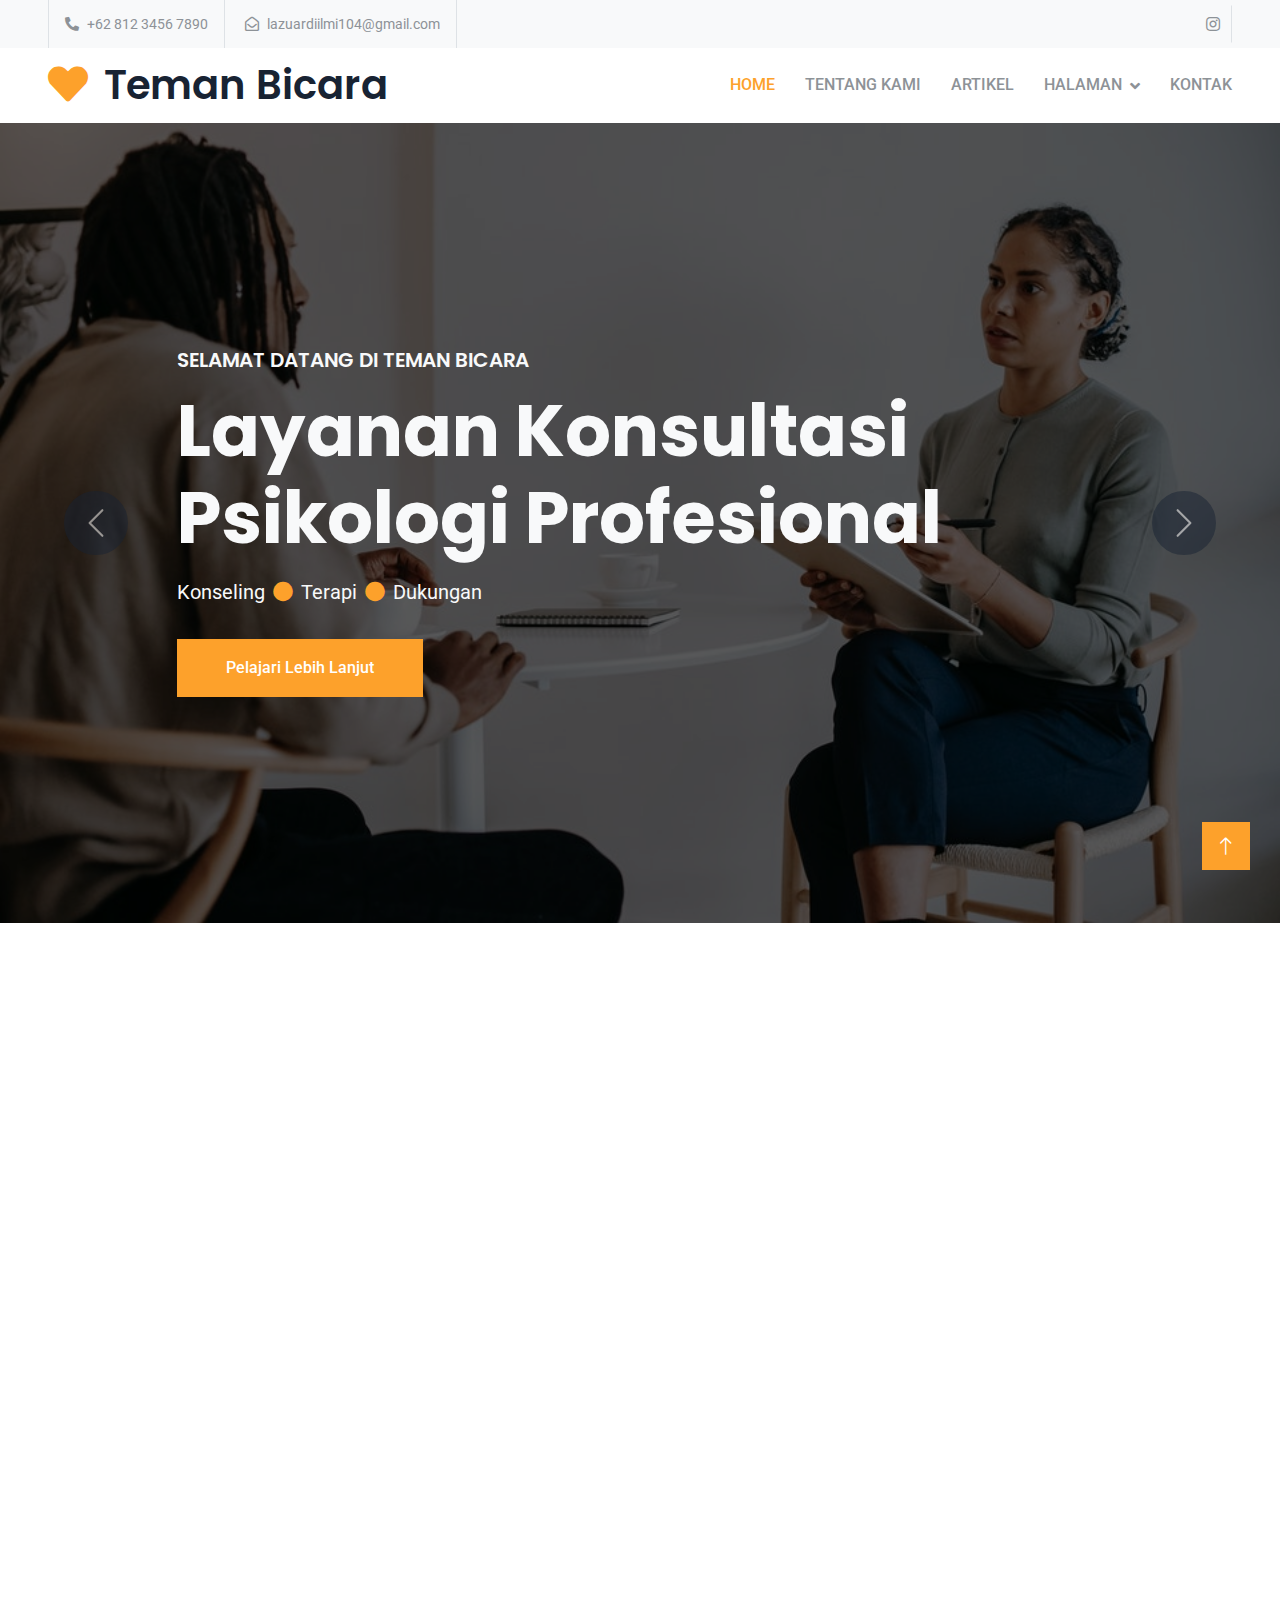
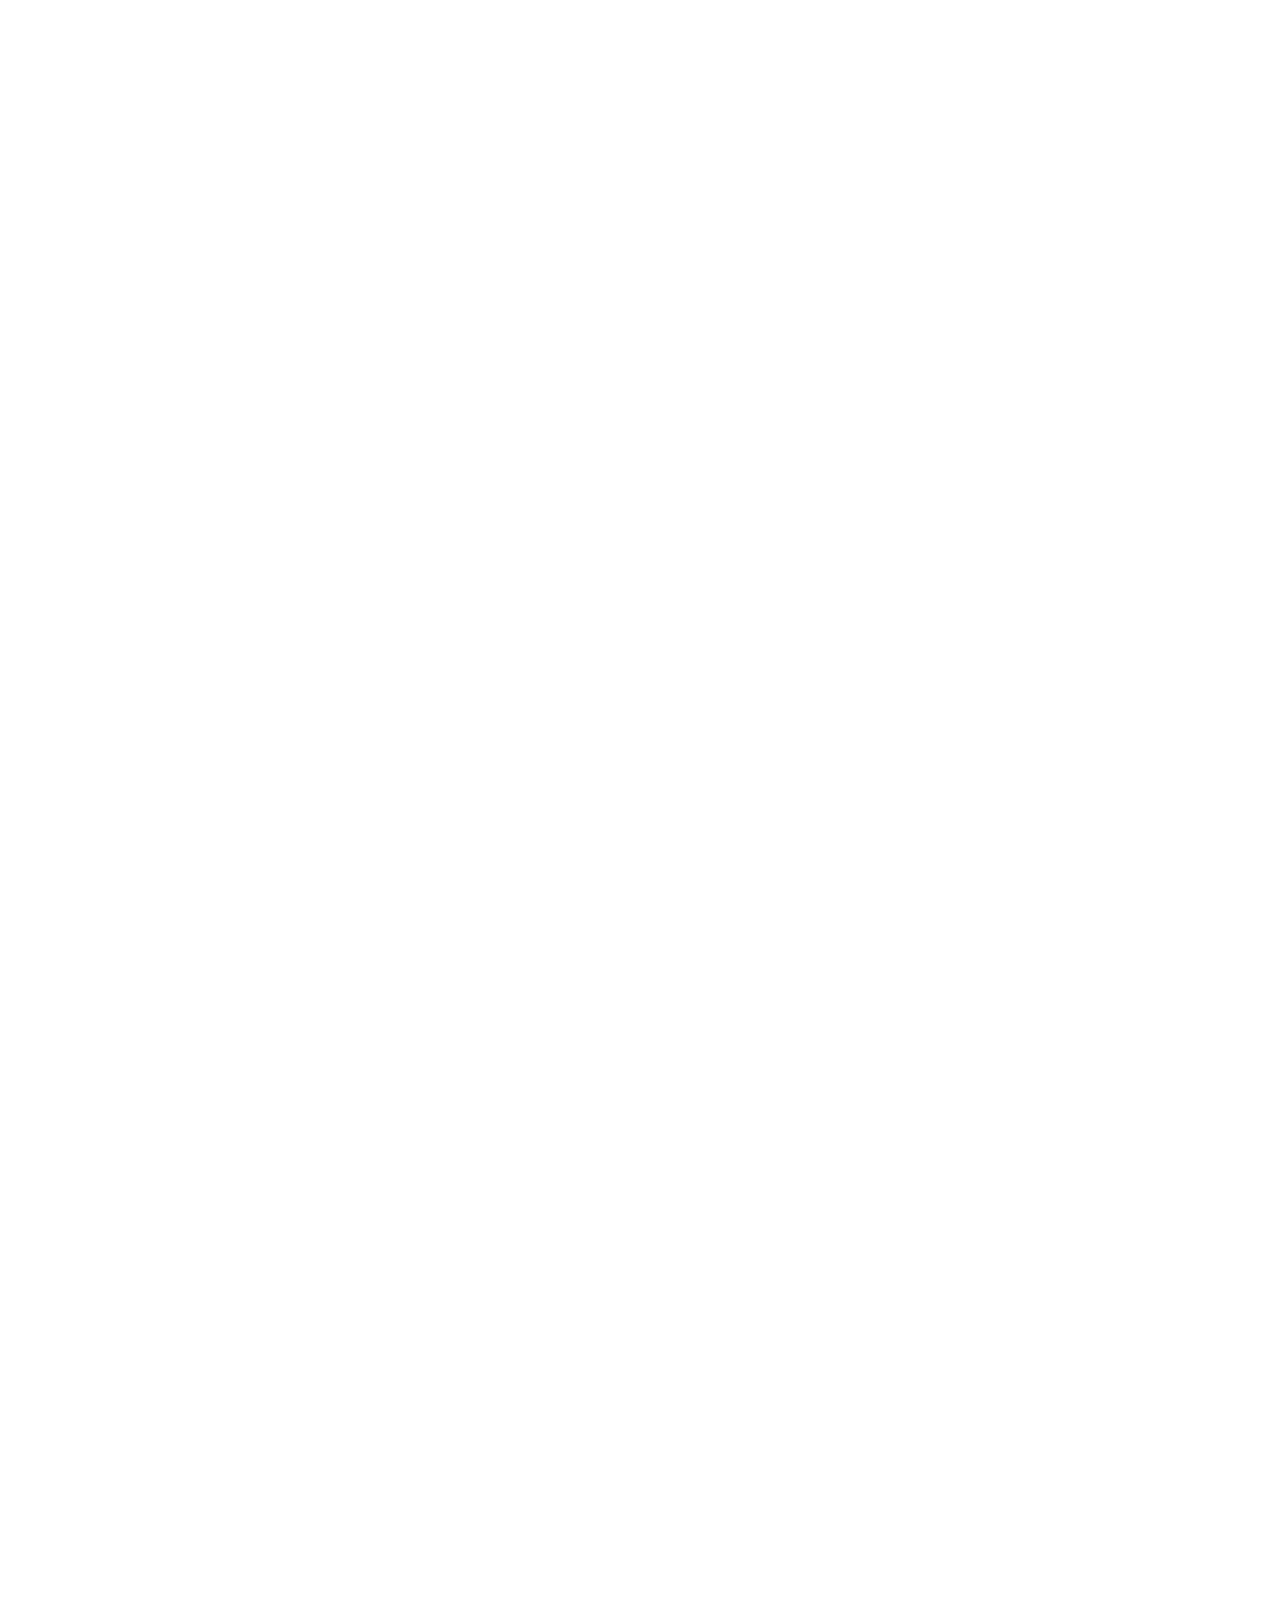
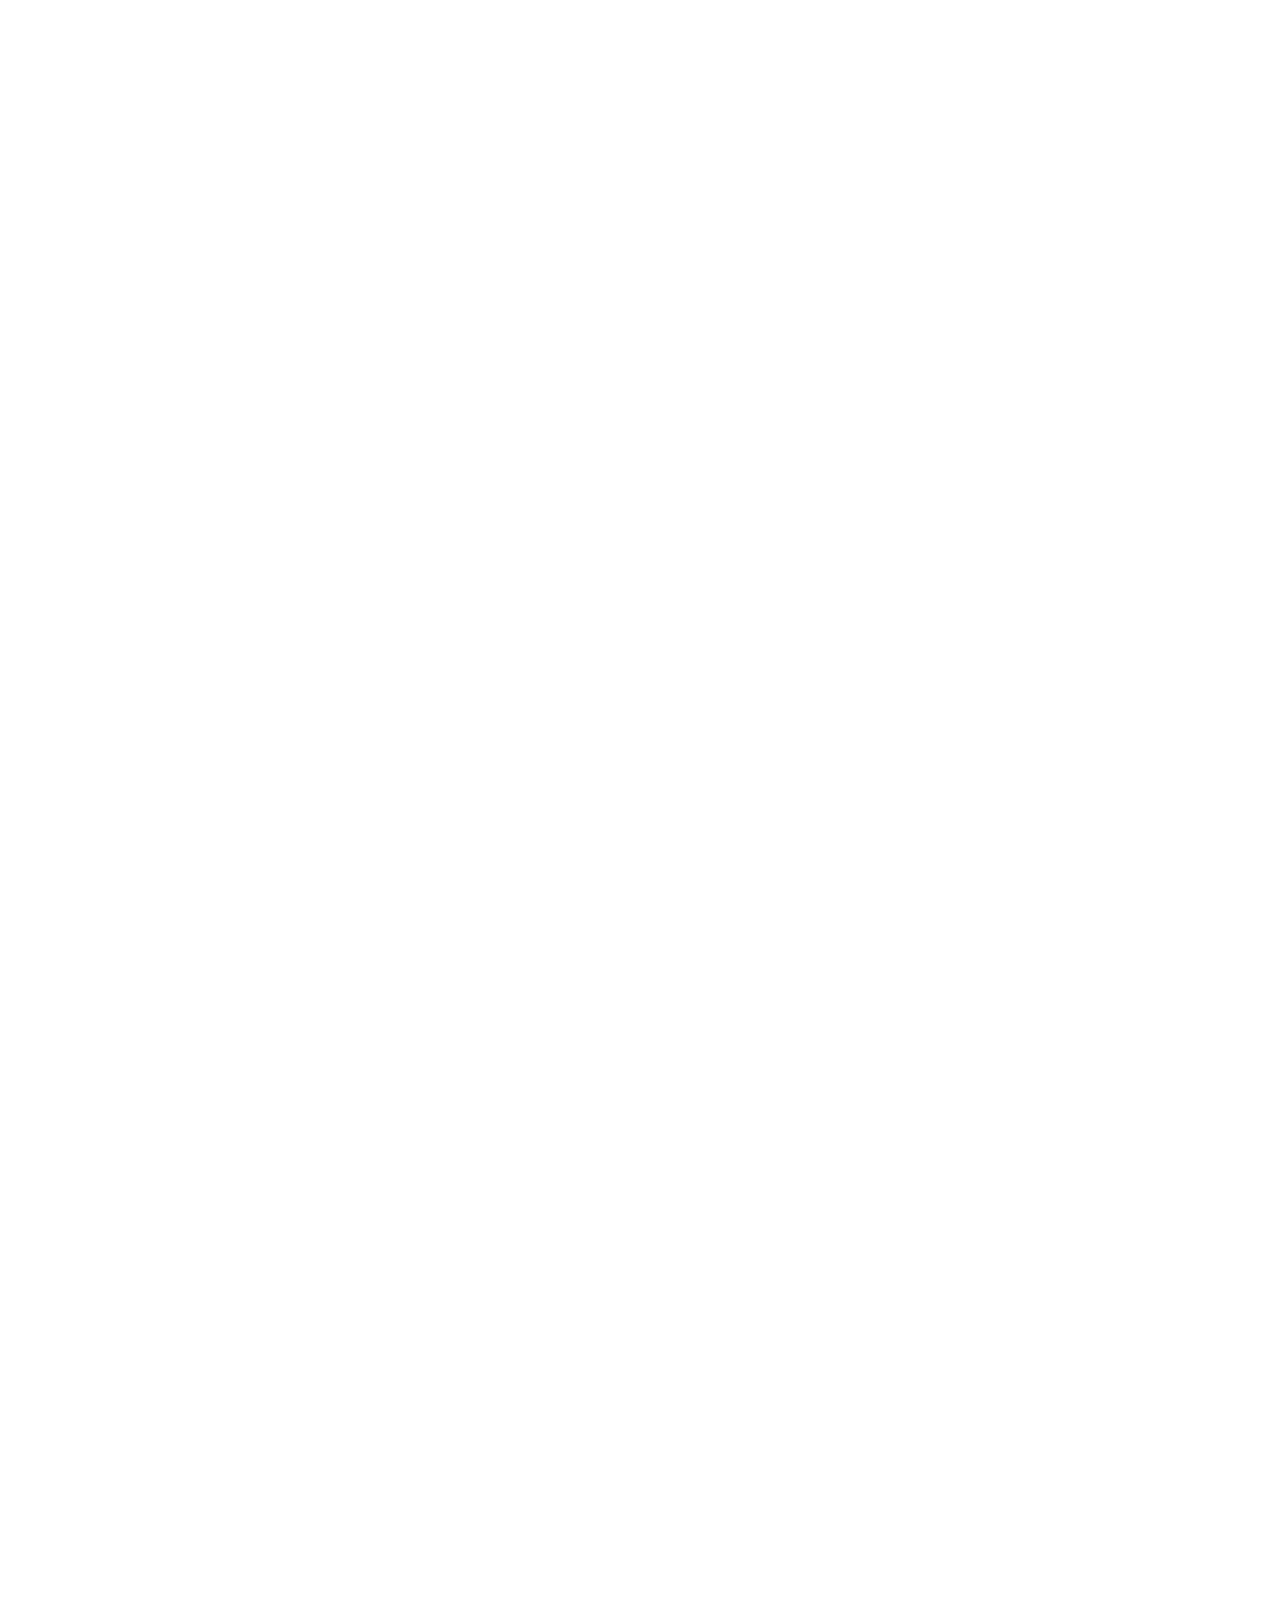
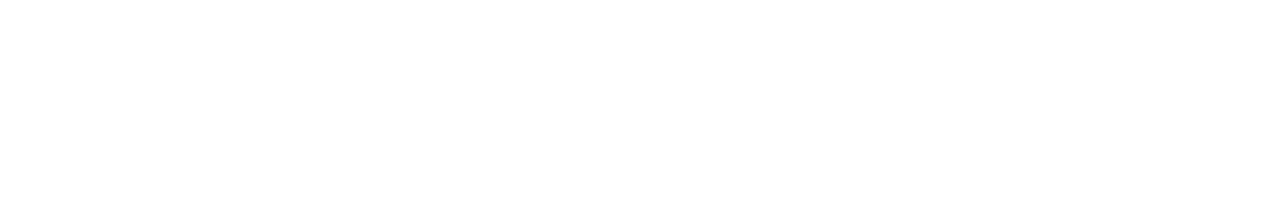
<file: index.html>
<!DOCTYPE html>
<html lang="en">

<head>
  <meta charset="utf-8" />
  <title>Teman Bicara - Konsultasi Psikologi</title>
  <meta content="width=device-width, initial-scale=1.0" name="viewport" />
  <meta content="konsultasi psikologi, kesehatan mental, terapi, psikolog" name="keywords" />
  <meta content="Layanan konsultasi psikologi profesional untuk kesehatan mental Anda" name="description" />

  <!-- Favicon -->
  <link href="img/favicon.ico" rel="icon" />

  <!-- Google Web Fonts -->
  <link rel="preconnect" href="https://fonts.googleapis.com" />
  <link rel="preconnect" href="https://fonts.gstatic.com" crossorigin />
  <link href="https://fonts.googleapis.com/css2?family=Roboto:wght@400;500&family=Poppins:wght@600;700&display=swap"
    rel="stylesheet" />

  <!-- Icon Font Stylesheet -->
  <link href="https://cdnjs.cloudflare.com/ajax/libs/font-awesome/5.10.0/css/all.min.css" rel="stylesheet" />
  <link href="https://cdn.jsdelivr.net/npm/bootstrap-icons@1.4.1/font/bootstrap-icons.css" rel="stylesheet" />

  <!-- Libraries Stylesheet -->
  <link href="lib/animate/animate.min.css" rel="stylesheet" />
  <link href="lib/owlcarousel/assets/owl.carousel.min.css" rel="stylesheet" />

  <!-- Customized Bootstrap Stylesheet -->
  <link href="css/bootstrap.min.css" rel="stylesheet" />

  <!-- Template Stylesheet -->
  <link href="css/style.css" rel="stylesheet" />
</head>

<body>
  <!-- Spinner Start -->
  <div id="spinner"
    class="show bg-white position-fixed translate-middle w-100 vh-100 top-50 start-50 d-flex align-items-center justify-content-center">
    <div class="spinner-grow text-primary" role="status"></div>
  </div>
  <!-- Spinner End -->

  <!-- Topbar Start -->
  <div class="container-fluid bg-light p-0">
    <div class="row gx-0 d-none d-lg-flex">
      <div class="col-lg-7 px-5 text-start">
        <div class="h-100 d-inline-flex align-items-center border-start border-end px-3">
          <small class="fa fa-phone-alt me-2"></small>
          <small>+62 812 3456 7890</small>
        </div>
        <div class="h-100 d-inline-flex align-items-center border-end px-3">
          <small class="far fa-envelope-open me-2"></small>
          <small>lazuardiilmi104@gmail.com</small>
        </div>
        <div class="h-100 d-inline-flex align-items-center border-end px-3">
          <small class="far fa-clock me-2"></small>
          <small>Senin - Minggu : 09 AM - 09 PM</small>
        </div>
      </div>
      <div class="col-lg-5 px-5 text-end">
        <div class="h-100 d-inline-flex align-items-center">
          <a class="btn btn-square border-end" href=""><i class="fab fa-instagram"></i></a>
        </div>
      </div>
    </div>
  </div>
  <!-- Topbar End -->

  <!-- Navbar Start -->
  <nav class="navbar navbar-expand-lg bg-white navbar-light sticky-top px-4 px-lg-5 py-lg-0">
    <a href="index.html" class="navbar-brand d-flex align-items-center">
      <h1 class="m-0">
        <i class="fa fa-heart text-primary me-3"></i>Teman Bicara
      </h1>
    </a>
    <button type="button" class="navbar-toggler" data-bs-toggle="collapse" data-bs-target="#navbarCollapse">
      <span class="navbar-toggler-icon"></span>
    </button>
    <div class="collapse navbar-collapse" id="navbarCollapse">
      <div class="navbar-nav ms-auto py-3 py-lg-0">
        <a href="index.html" class="nav-item nav-link active">Home</a>
        <a href="about.html" class="nav-item nav-link">Tentang Kami</a>
        <a href="service.html" class="nav-item nav-link">Artikel</a>
        <div class="nav-item dropdown">
          <a href="#" class="nav-link dropdown-toggle" data-bs-toggle="dropdown">Halaman</a>
          <div class="dropdown-menu bg-light m-0">
            <a href="feature.html" class="dropdown-item">Profil</a>
            <a href="appointment.html" class="dropdown-item">Janji Temu</a>

        

          </div>
        </div>
        <a href="contact.html" class="nav-item nav-link">Kontak</a>
      </div>
    </div>
  </nav>
  <!-- Navbar End -->

  <!-- Carousel Start -->
  <div class="container-fluid p-0 mb-5 wow fadeIn" data-wow-delay="0.1s">
    <div id="header-carousel" class="carousel slide" data-bs-ride="carousel">
      <div class="carousel-inner">
        <div class="carousel-item active">
          <img class="w-100" src="images/3.jpg" alt="Konsultasi Psikologi" />
          <div class="carousel-caption">
            <div class="container">
              <div class="row justify-content-center">
                <div class="col-12 col-lg-10">
                  <h5 class="text-light text-uppercase mb-3 animated slideInDown">
                    Selamat Datang di Teman Bicara
                  </h5>
                  <h1 class="display-2 text-light mb-3 animated slideInDown">
                    Layanan Konsultasi Psikologi Profesional
                  </h1>
                  <ol class="breadcrumb mb-4 pb-2">
                    <li class="breadcrumb-item fs-5 text-light">
                      Konseling
                    </li>
                    <li class="breadcrumb-item fs-5 text-light">
                      Terapi
                    </li>
                    <li class="breadcrumb-item fs-5 text-light">
                      Dukungan
                    </li>
                  </ol>
                  <a href="" class="btn btn-primary py-3 px-5">Pelajari Lebih Lanjut</a>
                </div>
              </div>
            </div>
          </div>
        </div>
        <div class="carousel-item">
          <img class="w-100" src="images/6.jpg" alt="Kesehatan Mental" />
          <div class="carousel-caption">
            <div class="container">
              <div class="row justify-content-center">
                <div class="col-12 col-lg-10">
                  <h5 class="text-light text-uppercase mb-3 animated slideInDown">
                    Selamat Datang di Teman Bicara
                  </h5>
                  <h1 class="display-2 text-light mb-3 animated slideInDown">
                    Dukungan Kesehatan Mental Terbaik
                  </h1>
                  <ol class="breadcrumb mb-4 pb-2">
                    <li class="breadcrumb-item fs-5 text-light">
                      Konseling
                    </li>
                    <li class="breadcrumb-item fs-5 text-light">
                      Terapi
                    </li>
                    <li class="breadcrumb-item fs-5 text-light">
                      Dukungan
                    </li>
                  </ol>
                  <a href="" class="btn btn-primary py-3 px-5">Pelajari Lebih Lanjut</a>
                </div>
              </div>
            </div>
          </div>
        </div>
      </div>
      <button class="carousel-control-prev" type="button" data-bs-target="#header-carousel" data-bs-slide="prev">
        <span class="carousel-control-prev-icon" aria-hidden="true"></span>
        <span class="visually-hidden">Previous</span>
      </button>
      <button class="carousel-control-next" type="button" data-bs-target="#header-carousel" data-bs-slide="next">
        <span class="carousel-control-next-icon" aria-hidden="true"></span>
        <span class="visually-hidden">Next</span>
      </button>
    </div>
  </div>
  <!-- Carousel End -->

  <!-- About Start -->
  <div class="container-xxl py-5">
    <div class="container">
      <div class="row g-5">
        <div class="col-lg-6 wow fadeInUp" data-wow-delay="0.1s">
          <div class="position-relative overflow-hidden ps-5 pt-5 h-100" style="min-height: 400px">
            <img class="position-absolute w-100 h-100" src="images/4.jpeg" alt="Tentang Kami"
              style="object-fit: cover" />
            <div class="position-absolute top-0 start-0 bg-white pe-3 pb-3" style="width: 200px; height: 200px">
              <div class="d-flex flex-column justify-content-center text-center bg-primary h-100 p-3">
                <h1 class="text-white">7</h1>
                <h2 class="text-white">Tahun</h2>
                <h5 class="text-white mb-0">Pengalaman</h5>
              </div>
            </div>
          </div>
        </div>
        <div class="col-lg-6 wow fadeInUp" data-wow-delay="0.5s">
          <div class="h-100">
            <div class="border-start border-5 border-primary ps-4 mb-5">
              <h6 class="text-body text-uppercase mb-2">Tentang Kami</h6>
              <h1 class="display-6 mb-0">
                Solusi Terbaik untuk Kesehatan Mental Anda
              </h1>
            </div>
            <p>
              Teman Bicara adalah platform konsultasi psikologi profesional yang berkomitmen untuk memberikan dukungan
              dan bimbingan terbaik bagi kesehatan mental Anda. Kami memahami bahwa setiap individu memiliki kebutuhan
              yang unik.
            </p>
            <p class="mb-4">
              Dengan tim psikolog berpengalaman dan metode terapi yang teruji, kami siap membantu Anda menghadapi
              berbagai tantangan kehidupan dan mencapai kesejahteraan mental yang optimal.
            </p>
            <div class="border-top mt-4 pt-4">
              <div class="row g-4">
                <div class="col-sm-4 d-flex wow fadeIn" data-wow-delay="0.1s">
                  <i class="fa fa-check fa-2x text-primary flex-shrink-0 me-3"></i>
                  <h6 class="mb-0">Konsultasi Online</h6>
                </div>
                <div class="col-sm-4 d-flex wow fadeIn" data-wow-delay="0.3s">
                  <i class="fa fa-check fa-2x text-primary flex-shrink-0 me-3"></i>
                  <h6 class="mb-0">Layanan 24/7</h6>
                </div>
                <div class="col-sm-4 d-flex wow fadeIn" data-wow-delay="0.5s">
                  <i class="fa fa-check fa-2x text-primary flex-shrink-0 me-3"></i>
                  <h6 class="mb-0">Psikolog Profesional</h6>
                </div>
              </div>
            </div>
          </div>
        </div>
      </div>
    </div>
  </div>
  <!-- About End -->

  <!-- Facts Start -->
  <div class="container-fluid my-5 p-0">
    <div class="row g-0">
      <div class="col-xl-3 col-sm-6 wow fadeIn" data-wow-delay="0.1s">
        <div class="position-relative">
          <img class="img-fluid w-100" src="images/nana.PNG" alt="Konsultasi Psikologi" />
          <div class="facts-overlay">
            <h1 class="display-1">01</h1>
            <h4 class="text-white mb-3">Mengatasi Masalah Mental</h4>
            <p class="text-white">
              Konsultasi psikologi membantu mengatasi berbagai masalah kesehatan mental seperti depresi, kecemasan, dan
              trauma
            </p>
            <a class="text-white small" href="">SELENGKAPNYA<i class="fa fa-arrow-right ms-3"></i></a>
          </div>
        </div>
      </div>
      <div class="col-xl-3 col-sm-6 wow fadeIn" data-wow-delay="0.3s">
        <div class="position-relative">
          <img class="img-fluid w-100" src="images/kembang.PNG" alt="Konseling" />
          <div class="facts-overlay">
            <h1 class="display-1">02</h1>
            <h4 class="text-white mb-3">Pengembangan Diri</h4>
            <p class="text-white">
              Membantu mengembangkan potensi diri, meningkatkan kepercayaan diri, dan keterampilan sosial yang lebih
              baik
            </p>
            <a class="text-white small" href="">SELENGKAPNYA<i class="fa fa-arrow-right ms-3"></i></a>
          </div>
        </div>
      </div>
      <div class="col-xl-3 col-sm-6 wow fadeIn" data-wow-delay="0.5s">
        <div class="position-relative">
          <img class="img-fluid w-100" src="images/saraf.PNG" alt="Terapi Psikologi" />
          <div class="facts-overlay">
            <h1 class="display-1">03</h1>
            <h4 class="text-white mb-3">Manajemen Stres</h4>
            <p class="text-white">
              Mempelajari teknik dan strategi efektif untuk mengelola stres dan tekanan dalam kehidupan sehari-hari
            </p>
            <a class="text-white small" href="">SELENGKAPNYA<i class="fa fa-arrow-right ms-3"></i></a>
          </div>
        </div>
      </div>
      <div class="col-xl-3 col-sm-6 wow fadeIn" data-wow-delay="0.7s">
        <div class="position-relative">
          <img class="img-fluid w-100" src="images/harmo.PNG" alt="Konseling Keluarga" />
          <div class="facts-overlay">
            <h1 class="display-1">04</h1>
            <h4 class="text-white mb-3">Hubungan yang Lebih Baik</h4>
            <p class="text-white">
              Meningkatkan kualitas hubungan interpersonal, baik dalam keluarga, pertemanan, maupun lingkungan kerja
            </p>
            <a class="text-white small" href="">SELENGKAPNYA<i class="fa fa-arrow-right ms-3"></i></a>
          </div>
        </div>
      </div>
    </div>
  </div>
  <!-- Facts End -->

  <!-- Features Start -->


  <!-- Service Start -->
  <div class="container-xxl py-5">
    <div class="container">
      <div class="row g-5 align-items-end mb-5">
        <div class="col-lg-6 wow fadeInUp" data-wow-delay="0.1s">
          <div class="border-start border-5 border-primary ps-4">
            <h6 class="text-body text-uppercase mb-2">Layanan Kami</h6>
            <h1 class="display-6 mb-0">
              Solusi Kesehatan Mental Terbaik
            </h1>
          </div>
        </div>
        <div class="col-lg-6 text-lg-end wow fadeInUp" data-wow-delay="0.3s">
          <a class="btn btn-primary py-3 px-5" href="">Lihat Semua Layanan</a>
        </div>
      </div>
      <div class="row g-4 justify-content-center">
        <div class="col-lg-4 col-md-6 wow fadeInUp" data-wow-delay="0.1s">
          <div class="service-item bg-light overflow-hidden h-100">
            <img class="img-fluid" src="images/6.jpg" alt="Konseling Individu" />
            <div class="service-text position-relative text-center h-100 p-4">
              <h5 class="mb-3">Konseling Individu</h5>
              <p>
                Sesi konseling personal untuk membahas masalah pribadi dan mendapatkan solusi yang tepat
              </p>
              <a class="small" href="">BACA SELENGKAPNYA<i class="fa fa-arrow-right ms-3"></i></a>
            </div>
          </div>
        </div>
        <div class="col-lg-4 col-md-6 wow fadeInUp" data-wow-delay="0.3s">
          <div class="service-item bg-light overflow-hidden h-100">
            <img class="img-fluid" src="images/keluar.jpg" alt="Terapi Keluarga" />
            <div class="service-text position-relative text-center h-100 p-4">
              <h5 class="mb-3">Terapi Keluarga</h5>
              <p>
                Bantuan profesional untuk mengatasi masalah dalam hubungan keluarga
              </p>
              <a class="small" href="">BACA SELENGKAPNYA<i class="fa fa-arrow-right ms-3"></i></a>
            </div>
          </div>
        </div>
        <div class="col-lg-4 col-md-6 wow fadeInUp" data-wow-delay="0.5s">
          <div class="service-item bg-light overflow-hidden h-100">
            <img class="img-fluid" src="images/10.jpg" alt="Konseling Remaja" />
            <div class="service-text position-relative text-center h-100 p-4">
              <h5 class="mb-3">Konseling Remaja</h5>
              <p>
                Dukungan khusus untuk remaja dalam menghadapi tantangan masa pertumbuhan
              </p>
              <a class="small" href="">BACA SELENGKAPNYA<i class="fa fa-arrow-right ms-3"></i></a>
            </div>
          </div>
        </div>
      </div>
    </div>
  </div>
  <!-- Service End -->

  <!-- Appointment Start -->
  <div class="container-fluid appointment my-5 py-5 wow fadeIn" data-wow-delay="0.1s"
    style="background: url(images/pipi.jpg);">
    <div class="container py-5">
      <div class="row g-5">
        <div class="col-lg-5 col-md-6 wow fadeIn" data-wow-delay="0.3s">
          <div class="border-start border-5 border-primary ps-4 mb-5">
            <h6 class="text-white text-uppercase mb-2">Janji Temu</h6>
            <h1 class="display-6 text-white mb-0">
              Jadwalkan Konsultasi Anda Sekarang
            </h1>
          </div>
          <p class="text-white mb-0">
            Kami siap membantu Anda mencapai kesejahteraan mental yang optimal. Jadwalkan konsultasi dengan psikolog
            profesional kami sekarang.
          </p>
        </div>
        <div class="col-lg-7 col-md-6 wow fadeIn" data-wow-delay="0.5s">
          <form>
            <div class="row g-3">
              <div class="col-sm-6">
                <div class="form-floating">
                  <input type="text" class="form-control bg-dark border-0" id="gname" placeholder="Nama Lengkap" />
                  <label for="gname">Nama Lengkap</label>
                </div>
              </div>
              <div class="col-sm-6">
                <div class="form-floating">
                  <input type="email" class="form-control bg-dark border-0" id="gmail" placeholder="Email" />
                  <label for="gmail">Email</label>
                </div>
              </div>
              <div class="col-sm-6">
                <div class="form-floating">
                  <input type="text" class="form-control bg-dark border-0" id="cname" placeholder="Nomor Telepon" />
                  <label for="cname">Nomor Telepon</label>
                </div>
              </div>
              <div class="col-sm-6">
                <div class="form-floating">
                  <select class="form-control bg-dark border-0" id="cage">
                    <option value="">Pilih Layanan</option>
                    <option value="konseling">Konseling Individu</option>
                    <option value="terapi">Terapi Keluarga</option>
                    <option value="remaja">Konseling Remaja</option>
                  </select>
                  <label for="cage">Jenis Layanan</label>
                </div>
              </div>
              <div class="col-12">
                <div class="form-floating">
                  <textarea class="form-control bg-dark border-0" placeholder="Pesan Anda" id="message"
                    style="height: 100px"></textarea>
                  <label for="message">Pesan</label>
                </div>
              </div>
              <div class="col-12">
                <button class="btn btn-primary w-100 py-3" type="submit">
                  Buat Janji Temu
                </button>
              </div>
            </div>
          </form>
        </div>
      </div>
    </div>
  </div>
  <!-- Appointment End -->

  <!-- Team Start -->
  <div class="container-xxl py-5">
    <div class="container">
      <div class="row g-5 align-items-end mb-5">
        <div class="col-lg-6 wow fadeInUp" data-wow-delay="0.1s">
          <div class="border-start border-5 border-primary ps-4">
            <h6 class="text-body text-uppercase mb-2">Tim Kami</h6>
            <h1 class="display-6 mb-0">Psikolog Profesional</h1>
          </div>
        </div>
        <div class="col-lg-6 wow fadeInUp" data-wow-delay="0.3s">
          <p class="mb-0">
            Tim psikolog profesional kami siap membantu Anda dengan pengalaman dan keahlian yang luas dalam berbagai
            bidang psikologi.
          </p>
        </div>
      </div>
      <div class="row g-4">
        <div class="col-lg-4 col-md-6 wow fadeInUp" data-wow-delay="0.1s">
          <div class="team-item position-relative">
            <img class="img-fluid" style="width: 400px; height: 400px; object-fit: cover;" src="images/perempuan.jpg"
              alt="Psikolog" />
            <div class="team-text bg-white p-4">
              <h5>Dr. Sarah Wijaya</h5>
              <span>Psikolog Klinis</span>
            </div>
          </div>
        </div>
        <div class="col-lg-4 col-md-6 wow fadeInUp" data-wow-delay="0.3s">
          <div class="team-item position-relative">
            <img class="img-fluid" style="width: 400px; height: 400px; object-fit: cover;" src="images/lll.png"
              alt="Psikolog" />
            <div class="team-text bg-white p-4">
              <h5>Dr. Ahmad Pratama</h5>
              <span>Psikolog Keluarga</span>
            </div>
          </div>
        </div>
        <div class="col-lg-4 col-md-6 wow fadeInUp" data-wow-delay="0.5s">
          <div class="team-item position-relative">
            <img class="img-fluid" style="width: 400px; height: 400px; object-fit: cover;" src="images/peremp.jpg"
              alt="Psikolog" />
            <div class="team-text bg-white p-4">
              <h5>Dr. Maya Sari</h5>
              <span>Psikolog Remaja</span>
            </div>
          </div>
        </div>
      </div>
    </div>
  </div>
  <!-- Team End -->

  <!-- Testimonial Start -->
  <div class="container-xxl py-5">
    <div class="container">
      <div class="row g-5">
        <div class="col-lg-5 wow fadeInUp" data-wow-delay="0.1s">
          <div class="border-start border-5 border-primary ps-4 mb-5">
            <h6 class="text-body text-uppercase mb-2">Testimoni</h6>
            <h1 class="display-6 mb-0">Apa Kata Klien Kami</h1>
          </div>
          <p class="mb-4">
            Berikut adalah beberapa testimoni dari klien yang telah merasakan manfaat layanan konsultasi psikologi kami.
          </p>
          <div class="row g-4">
            <div class="col-sm-6">
              <div class="d-flex align-items-center mb-2">
                <i class="fa fa-users fa-2x text-primary flex-shrink-0"></i>
                <h1 class="ms-3 mb-0">500+</h1>
              </div>
              <h5 class="mb-0">Klien Puas</h5>
            </div>
            <div class="col-sm-6">
              <div class="d-flex align-items-center mb-2">
                <i class="fa fa-check fa-2x text-primary flex-shrink-0"></i>
                <h1 class="ms-3 mb-0">1000+</h1>
              </div>
              <h5 class="mb-0">Sesi Konseling</h5>
            </div>
          </div>
        </div>
        <div class="col-lg-7 wow fadeInUp" data-wow-delay="0.5s">
          <div class="owl-carousel testimonial-carousel">
            <div class="testimonial-item">
              <img class="img-fluid mb-4" src="img/testimonial-1.jpg" alt="Testimoni" />
              <p class="fs-5">
                "Sangat membantu dalam mengatasi masalah kecemasan saya. Psikolognya sangat profesional dan memahami
                kondisi saya dengan baik."
              </p>
              <div class="bg-primary mb-3" style="width: 60px; height: 5px"></div>
              <h5>Budi Santoso</h5>
              <span>Karyawan Swasta</span>
            </div>
            <div class="testimonial-item">
              <img class="img-fluid mb-4" src="img/testimonial-2.jpg" alt="Testimoni" />
              <p class="fs-5">
                "Terapi keluarga yang diberikan sangat membantu memperbaiki hubungan saya dengan anak-anak. Terima kasih
                Teman Bicara!"
              </p>
              <div class="bg-primary mb-3" style="width: 60px; height: 5px"></div>
              <h5>Siti Rahayu</h5>
              <span>Ibu Rumah Tangga</span>
            </div>
          </div>
        </div>
      </div>
    </div>
  </div>
  <!-- Testimonial End -->

  <!-- Footer Start -->
  <div class="container-fluid bg-dark footer mt-5 pt-5 wow fadeIn" data-wow-delay="0.1s">
    <div class="container py-5">
      <div class="row g-5">
        <div class="col-lg-3 col-md-6">
          <h1 class="text-white mb-4">
            <i class="fa fa-heart text-primary me-3"></i>Teman Bicara
          </h1>
          <p>
            Layanan konsultasi psikologi profesional untuk kesehatan mental Anda. Kami siap membantu Anda mencapai
            kesejahteraan mental yang optimal.
          </p>

        </div>
        <div class="col-lg-3 col-md-6">
          <h4 class="text-light mb-4">Alamat</h4>
          <p>
            <i class="fa fa-map-marker-alt me-3"></i>Jl. Contoh No. 123, Jakarta
          </p>
          <p><i class="fa fa-phone-alt me-3"></i>+62 812 3456 7890</p>
          <p><i class="fa fa-envelope me-3"></i>info@temanbicara.com</p>
        </div>
        <div class="col-lg-3 col-md-6">
          <h4 class="text-light mb-4">Tautan Cepat</h4>
          <a class="btn btn-link" href="">Tentang Kami</a>
          <a class="btn btn-link" href="">Kontak</a>
          <a class="btn btn-link" href="">Layanan</a>
          <a class="btn btn-link" href="">Syarat & Ketentuan</a>
          <a class="btn btn-link" href="">Dukungan</a>
        </div>
        <div class="col-lg-3 col-md-6">
          <h4 class="text-light mb-4">Newsletter</h4>
          <p>Dapatkan informasi terbaru tentang kesehatan mental dan layanan kami.</p>
          <div class="position-relative mx-auto" style="max-width: 400px">
            <input class="form-control bg-transparent w-100 py-3 ps-4 pe-5" type="text" placeholder="Email Anda" />
            <button type="button" class="btn btn-primary py-2 position-absolute top-0 end-0 mt-2 me-2">
              Daftar
            </button>
          </div>
        </div>
      </div>
    </div>
    <div class="container-fluid copyright">
      <div class="container">
        <div class="row">
          <div class="col-md-6 text-center text-md-start mb-3 mb-md-0">
            LAZUARDI ILMI DIENDHI XII RPL © 2025
          </div>
        </div>
      </div>
    </div>
  </div>
  <!-- Footer End -->

  <!-- Back to Top -->
  <a href="#" class="btn btn-lg btn-primary btn-lg-square back-to-top"><i class="bi bi-arrow-up"></i></a>

  <!-- JavaScript Libraries -->
  <script src="https://code.jquery.com/jquery-3.4.1.min.js"></script>
  <script src="https://cdn.jsdelivr.net/npm/bootstrap@5.0.0/dist/js/bootstrap.bundle.min.js"></script>
  <script src="lib/wow/wow.min.js"></script>
  <script src="lib/easing/easing.min.js"></script>
  <script src="lib/waypoints/waypoints.min.js"></script>
  <script src="lib/owlcarousel/owl.carousel.min.js"></script>

  <!-- Template Javascript -->
  <script src="js/main.js"></script>
</body>

</html>
</file>
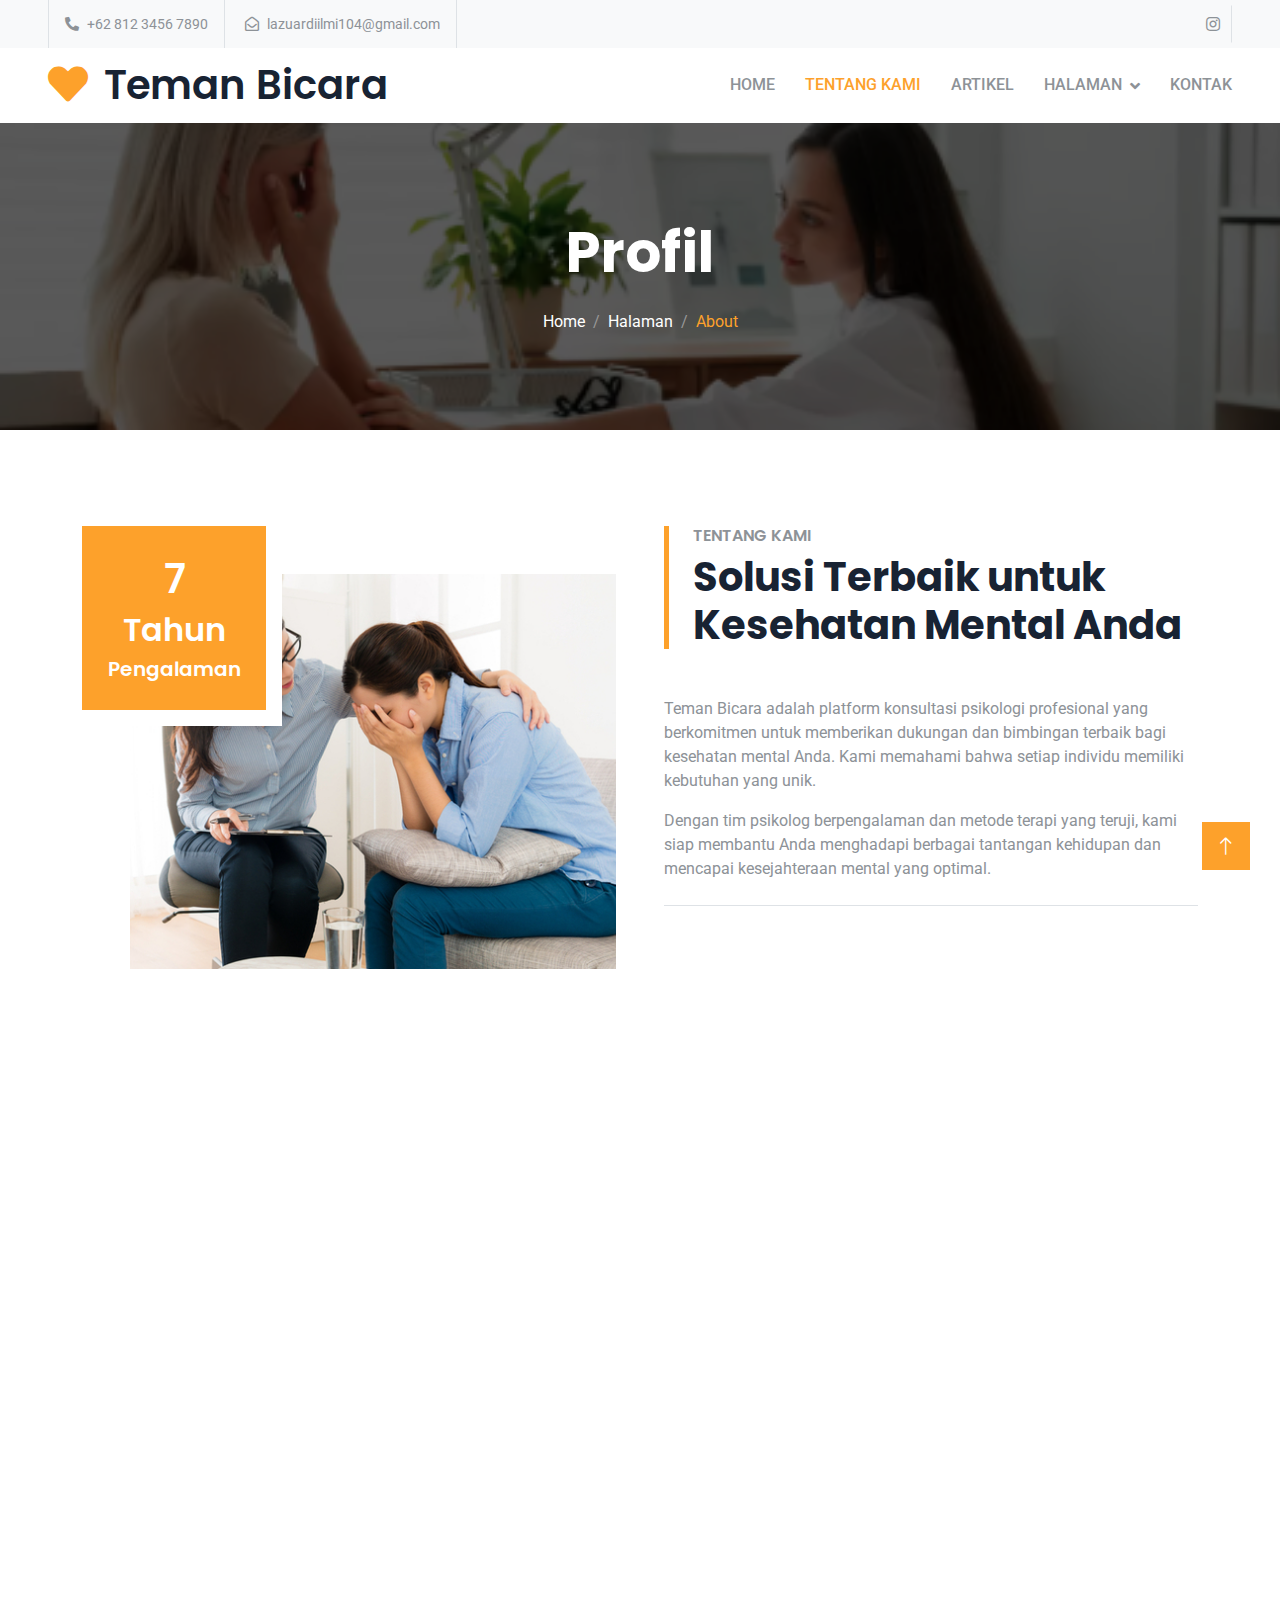
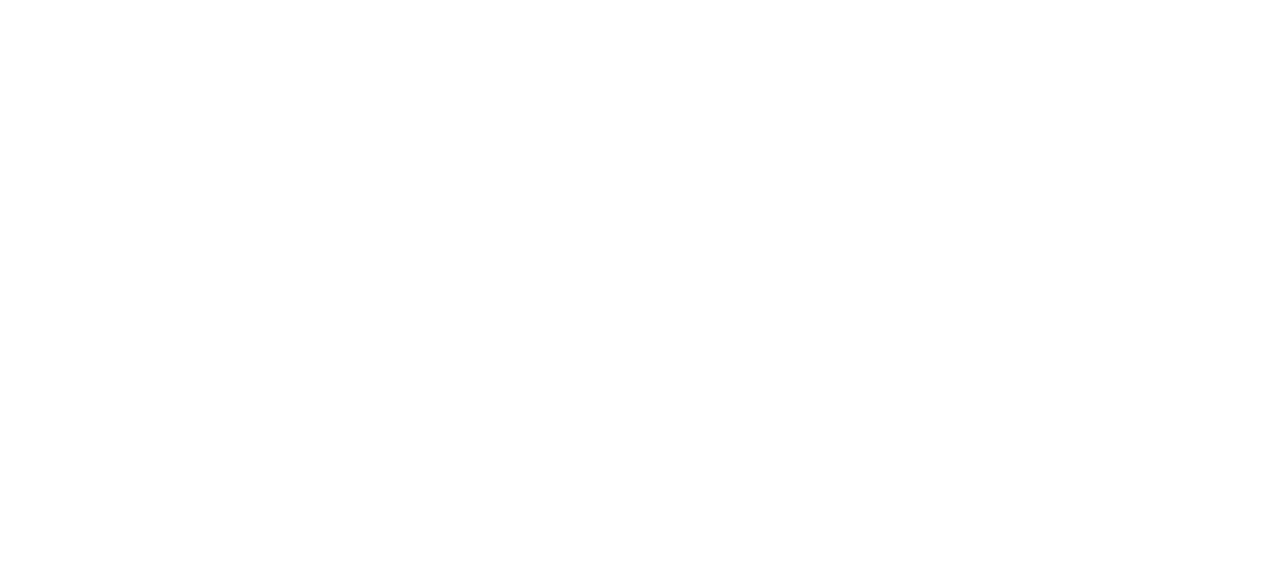
<file: about.html>
<!DOCTYPE html>
<html lang="en">

<head>
  <meta charset="utf-8" />
  <title>Teman Bicara - Tentang Kami</title>
  <meta content="width=device-width, initial-scale=1.0" name="viewport" />
  <meta content="konsultasi psikologi, kesehatan mental, terapi, psikolog" name="keywords" />
  <meta content="Layanan konsultasi psikologi profesional untuk kesehatan mental Anda" name="description" />

  <!-- Favicon -->
  <link href="img/favicon.ico" rel="icon" />

  <!-- Google Web Fonts -->
  <link rel="preconnect" href="https://fonts.googleapis.com" />
  <link rel="preconnect" href="https://fonts.gstatic.com" crossorigin />
  <link href="https://fonts.googleapis.com/css2?family=Roboto:wght@400;500&family=Poppins:wght@600;700&display=swap"
    rel="stylesheet" />

  <!-- Icon Font Stylesheet -->
  <link href="https://cdnjs.cloudflare.com/ajax/libs/font-awesome/5.10.0/css/all.min.css" rel="stylesheet" />
  <link href="https://cdn.jsdelivr.net/npm/bootstrap-icons@1.4.1/font/bootstrap-icons.css" rel="stylesheet" />

  <!-- Libraries Stylesheet -->
  <link href="lib/animate/animate.min.css" rel="stylesheet" />
  <link href="lib/owlcarousel/assets/owl.carousel.min.css" rel="stylesheet" />

  <!-- Customized Bootstrap Stylesheet -->
  <link href="css/bootstrap.min.css" rel="stylesheet" />

  <!-- Template Stylesheet -->
  <link href="css/style.css" rel="stylesheet" />
</head>

<body>
  <!-- Spinner Start -->
  <div id="spinner"
    class="show bg-white position-fixed translate-middle w-100 vh-100 top-50 start-50 d-flex align-items-center justify-content-center">
    <div class="spinner-grow text-primary" role="status"></div>
  </div>
  <!-- Spinner End -->

  <!-- Topbar Start -->
  <div class="container-fluid bg-light p-0">
    <div class="row gx-0 d-none d-lg-flex">
      <div class="col-lg-7 px-5 text-start">
        <div class="h-100 d-inline-flex align-items-center border-start border-end px-3">
          <small class="fa fa-phone-alt me-2"></small>
          <small>+62 812 3456 7890</small>
        </div>
        <div class="h-100 d-inline-flex align-items-center border-end px-3">
          <small class="far fa-envelope-open me-2"></small>
          <small>lazuardiilmi104@gmail.com</small>
        </div>
        <div class="h-100 d-inline-flex align-items-center border-end px-3">
          <small class="far fa-clock me-2"></small>
          <small>Senin - Minggu : 09 AM - 09 PM</small>
        </div>
      </div>
      <div class="col-lg-5 px-5 text-end">
        <div class="h-100 d-inline-flex align-items-center">
          <a class="btn btn-square border-end" href=""><i class="fab fa-instagram"></i></a>
        </div>
      </div>
    </div>
  </div>
  <!-- Topbar End -->

  <!-- Navbar Start -->
  <nav class="navbar navbar-expand-lg bg-white navbar-light sticky-top px-4 px-lg-5 py-lg-0">
    <a href="index.html" class="navbar-brand d-flex align-items-center">
      <h1 class="m-0">
        <i class="fa fa-heart text-primary me-3"></i>Teman Bicara
      </h1>
    </a>
    <button type="button" class="navbar-toggler" data-bs-toggle="collapse" data-bs-target="#navbarCollapse">
      <span class="navbar-toggler-icon"></span>
    </button>
    <div class="collapse navbar-collapse" id="navbarCollapse">
      <div class="navbar-nav ms-auto py-3 py-lg-0">
        <a href="index.html" class="nav-item nav-link">Home</a>
        <a href="about.html" class="nav-item nav-link active">Tentang Kami</a>
        <a href="service.html" class="nav-item nav-link">Artikel</a>
        <div class="nav-item dropdown">
          <a href="#" class="nav-link dropdown-toggle" data-bs-toggle="dropdown">Halaman</a>
          <div class="dropdown-menu bg-light m-0">
            <a href="feature.html" class="dropdown-item">Profil</a>
            <a href="appointment.html" class="dropdown-item">Janji Temu</a>

    

          </div>
        </div>
        <a href="contact.html" class="nav-item nav-link">Kontak</a>
      </div>
    </div>
  </nav>
  <!-- Navbar End -->

  <!-- Page Header Start -->
  <div class="container-fluid page-header py-5 mb-5 wow fadeIn" data-wow-delay="0.1s"
    style="background: linear-gradient(rgba(0, 0, 0, .65), rgba(0, 0, 0, .65)), url(images/PP.PNG) center center no-repeat; background-size: cover;">
    <div class="container text-center py-5">
      <h1 class="display-4 text-white animated slideInDown mb-4">Profil</h1>
      <nav aria-label="breadcrumb animated slideInDown">
        <ol class="breadcrumb justify-content-center mb-0">
          <li class="breadcrumb-item">
            <a class="text-white" href="#">Home</a>
          </li>
          <li class="breadcrumb-item">
            <a class="text-white" href="#">Halaman</a>
          </li>
          <li class="breadcrumb-item text-primary active" aria-current="page">
            About
          </li>
        </ol>
      </nav>
    </div>
  </div>
  <!-- Page Header End -->

  <!-- About Start -->
  <div class="container-xxl py-5">
    <div class="container">
      <div class="row g-5">
        <div class="col-lg-6 wow fadeInUp" data-wow-delay="0.1s">
          <div class="position-relative overflow-hidden ps-5 pt-5 h-100" style="min-height: 400px">
            <img class="position-absolute w-100 h-100" src="images/4.jpeg" alt="Tentang Kami"
              style="object-fit: cover" />
            <div class="position-absolute top-0 start-0 bg-white pe-3 pb-3" style="width: 200px; height: 200px">
              <div class="d-flex flex-column justify-content-center text-center bg-primary h-100 p-3">
                <h1 class="text-white">7</h1>
                <h2 class="text-white">Tahun</h2>
                <h5 class="text-white mb-0">Pengalaman</h5>
              </div>
            </div>
          </div>
        </div>
        <div class="col-lg-6 wow fadeInUp" data-wow-delay="0.5s">
          <div class="h-100">
            <div class="border-start border-5 border-primary ps-4 mb-5">
              <h6 class="text-body text-uppercase mb-2">Tentang Kami</h6>
              <h1 class="display-6 mb-0">
                Solusi Terbaik untuk Kesehatan Mental Anda
              </h1>
            </div>
            <p>
              Teman Bicara adalah platform konsultasi psikologi profesional yang berkomitmen untuk memberikan dukungan
              dan bimbingan terbaik bagi kesehatan mental Anda. Kami memahami bahwa setiap individu memiliki kebutuhan
              yang unik.
            </p>
            <p class="mb-4">
              Dengan tim psikolog berpengalaman dan metode terapi yang teruji, kami siap membantu Anda menghadapi
              berbagai tantangan kehidupan dan mencapai kesejahteraan mental yang optimal.
            </p>
            <div class="border-top mt-4 pt-4">
              <div class="row g-4">
                <div class="col-sm-4 d-flex wow fadeIn" data-wow-delay="0.1s">
                  <i class="fa fa-check fa-2x text-primary flex-shrink-0 me-3"></i>
                  <h6 class="mb-0">Konsultasi Online</h6>
                </div>
                <div class="col-sm-4 d-flex wow fadeIn" data-wow-delay="0.3s">
                  <i class="fa fa-check fa-2x text-primary flex-shrink-0 me-3"></i>
                  <h6 class="mb-0">Layanan 24/7</h6>
                </div>
                <div class="col-sm-4 d-flex wow fadeIn" data-wow-delay="0.5s">
                  <i class="fa fa-check fa-2x text-primary flex-shrink-0 me-3"></i>
                  <h6 class="mb-0">Psikolog Profesional</h6>
                </div>
              </div>
            </div>
          </div>
        </div>
      </div>
    </div>
  </div>
  <!-- About End -->

  <!-- Team Start -->
  <div class="container-xxl py-5">
    <div class="container">
      <div class="row g-5 align-items-end mb-5">
        <div class="col-lg-6 wow fadeInUp" data-wow-delay="0.1s">
          <div class="border-start border-5 border-primary ps-4">
            <h6 class="text-body text-uppercase mb-2">Tim Kami</h6>
            <h1 class="display-6 mb-0">Psikolog Profesional</h1>
          </div>
        </div>
        <div class="col-lg-6 wow fadeInUp" data-wow-delay="0.3s">
          <p class="mb-0">
            Tim psikolog profesional kami siap membantu Anda dengan pengalaman dan keahlian yang luas dalam berbagai
            bidang psikologi.
          </p>
        </div>
      </div>
      <div class="row g-4">
        <div class="col-lg-4 col-md-6 wow fadeInUp" data-wow-delay="0.1s">
          <div class="team-item position-relative">
            <img class="img-fluid" style="width: 400px; height: 400px; object-fit: cover;" src="images/perempuan.jpg"
              alt="Psikolog" />
            <div class="team-text bg-white p-4">
              <h5>Dr. Sarah Wijaya</h5>
              <span>Psikolog Klinis</span>
            </div>
          </div>
        </div>
        <div class="col-lg-4 col-md-6 wow fadeInUp" data-wow-delay="0.3s">
          <div class="team-item position-relative">
            <img class="img-fluid" style="width: 400px; height: 400px; object-fit: cover;" src="images/lll.png"
              alt="Psikolog" />
            <div class="team-text bg-white p-4">
              <h5>Dr. Ahmad Pratama</h5>
              <span>Psikolog Keluarga</span>
            </div>
          </div>
        </div>
        <div class="col-lg-4 col-md-6 wow fadeInUp" data-wow-delay="0.5s">
          <div class="team-item position-relative">
            <img class="img-fluid" style="width: 400px; height: 400px; object-fit: cover;" src="images/peremp.jpg"
              alt="Psikolog" />
            <div class="team-text bg-white p-4">
              <h5>Dr. Maya Sari</h5>
              <span>Psikolog Remaja</span>
            </div>
          </div>
        </div>
      </div>
    </div>
  </div>
  <!-- Team End -->

  <!-- Footer Start -->
  <div class="container-fluid bg-dark footer mt-5 pt-5 wow fadeIn" data-wow-delay="0.1s">
    <div class="container py-5">
      <div class="row g-5">
        <div class="col-lg-3 col-md-6">
          <h1 class="text-white mb-4">
            <i class="fa fa-heart text-primary me-3"></i>Teman Bicara
          </h1>
          <p>
            Layanan konsultasi psikologi profesional untuk kesehatan mental Anda. Kami siap membantu Anda mencapai
            kesejahteraan mental yang optimal.
          </p>
        </div>
        <div class="col-lg-3 col-md-6">
          <h4 class="text-light mb-4">Alamat</h4>
          <p>
            <i class="fa fa-map-marker-alt me-3"></i>Jl. Contoh No. 123, Jakarta
          </p>
          <p><i class="fa fa-phone-alt me-3"></i>+62 812 3456 7890</p>
          <p><i class="fa fa-envelope me-3"></i>info@temanbicara.com</p>
        </div>
        <div class="col-lg-3 col-md-6">
          <h4 class="text-light mb-4">Tautan Cepat</h4>
          <a class="btn btn-link" href="">Tentang Kami</a>
          <a class="btn btn-link" href="">Kontak</a>
          <a class="btn btn-link" href="">Layanan</a>
          <a class="btn btn-link" href="">Syarat & Ketentuan</a>
          <a class="btn btn-link" href="">Dukungan</a>
        </div>
        <div class="col-lg-3 col-md-6">
          <h4 class="text-light mb-4">Newsletter</h4>
          <p>Dapatkan informasi terbaru tentang kesehatan mental dan layanan kami.</p>
          <div class="position-relative mx-auto" style="max-width: 400px">
            <input class="form-control bg-transparent w-100 py-3 ps-4 pe-5" type="text" placeholder="Email Anda" />
            <button type="button" class="btn btn-primary py-2 position-absolute top-0 end-0 mt-2 me-2">
              Daftar
            </button>
          </div>
        </div>
      </div>
    </div>
    <div class="container-fluid copyright">
      <div class="container">
        <div class="row">
          <div class="col-md-6 text-center text-md-start mb-3 mb-md-0">
            LAZUARDI ILMI DIENDHI XII RPL © 2025
          </div>
        </div>
      </div>
    </div>
  </div>
  <!-- Footer End -->

  <!-- Back to Top -->
  <a href="#" class="btn btn-lg btn-primary btn-lg-square back-to-top"><i class="bi bi-arrow-up"></i></a>

  <!-- JavaScript Libraries -->
  <script src="https://code.jquery.com/jquery-3.4.1.min.js"></script>
  <script src="https://cdn.jsdelivr.net/npm/bootstrap@5.0.0/dist/js/bootstrap.bundle.min.js"></script>
  <script src="lib/wow/wow.min.js"></script>
  <script src="lib/easing/easing.min.js"></script>
  <script src="lib/waypoints/waypoints.min.js"></script>
  <script src="lib/owlcarousel/owl.carousel.min.js"></script>

  <!-- Template Javascript -->
  <script src="js/main.js"></script>
</body>

</html>
</file>
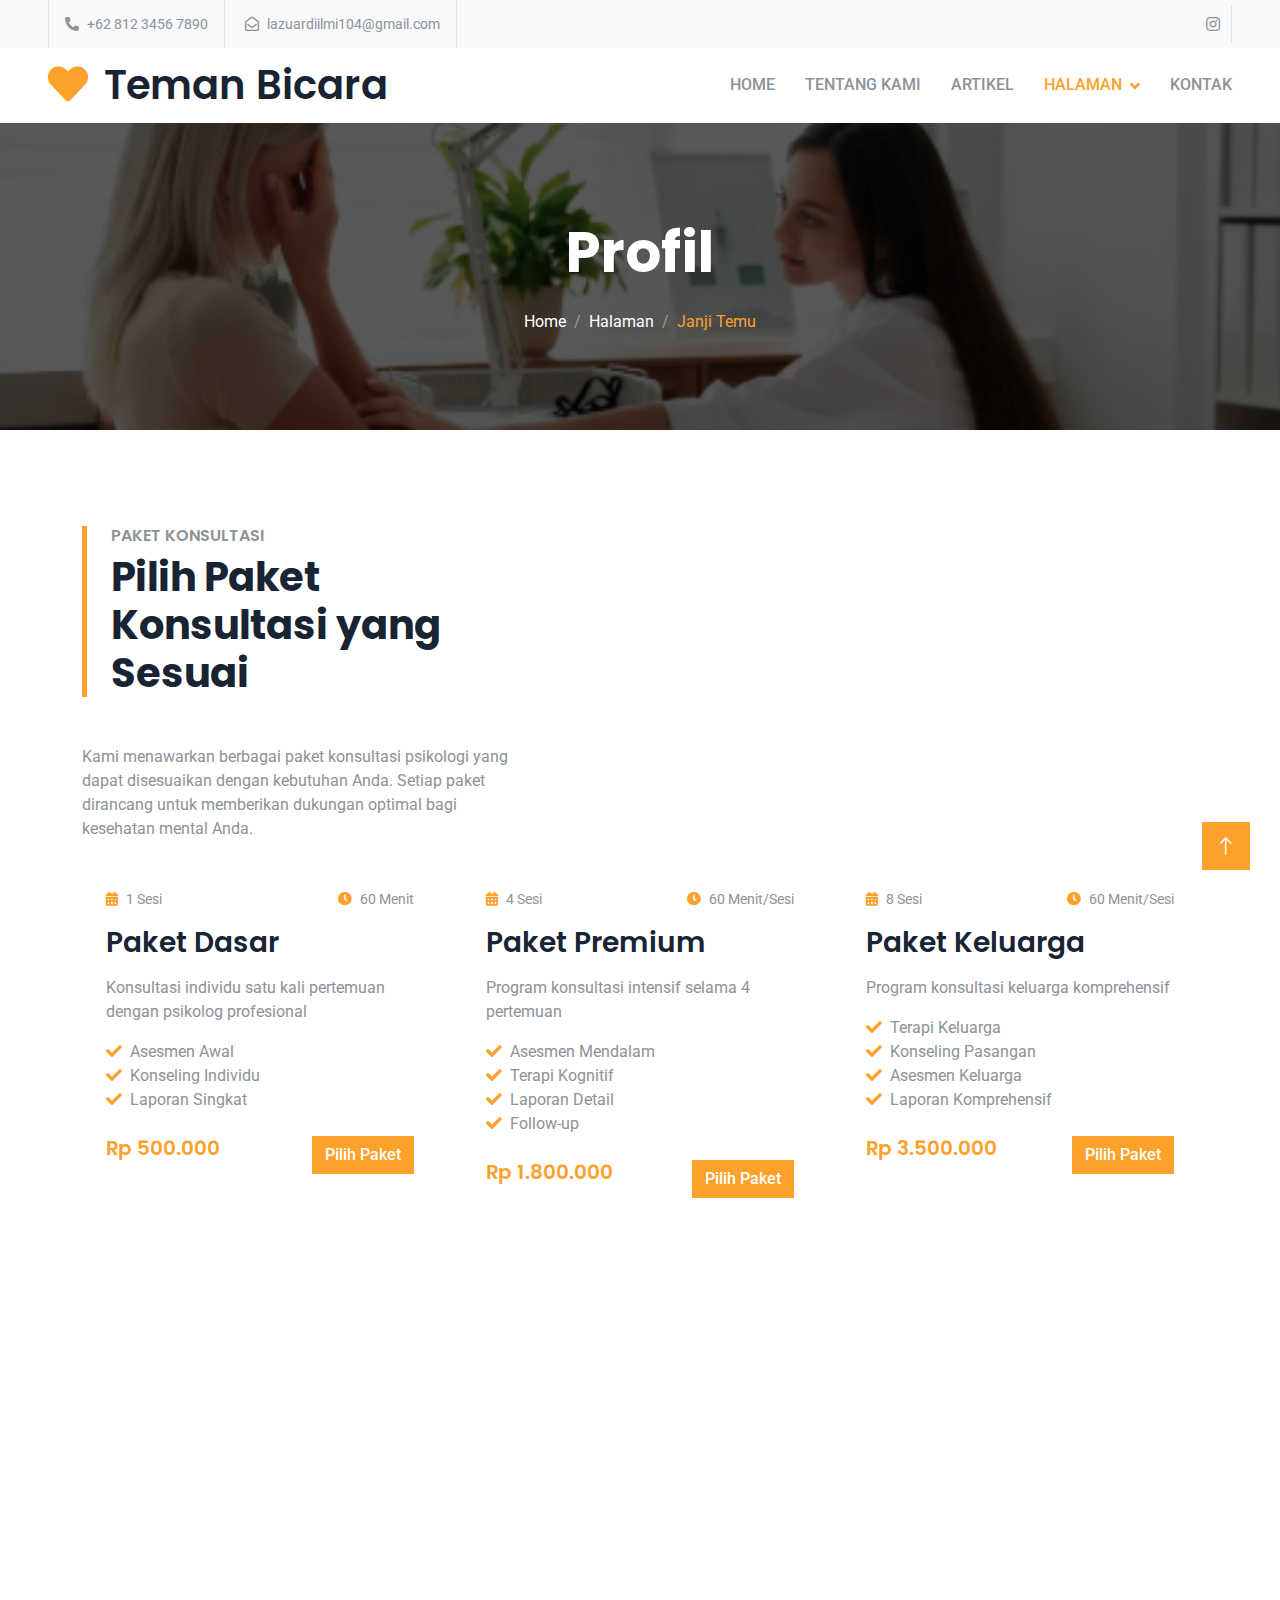
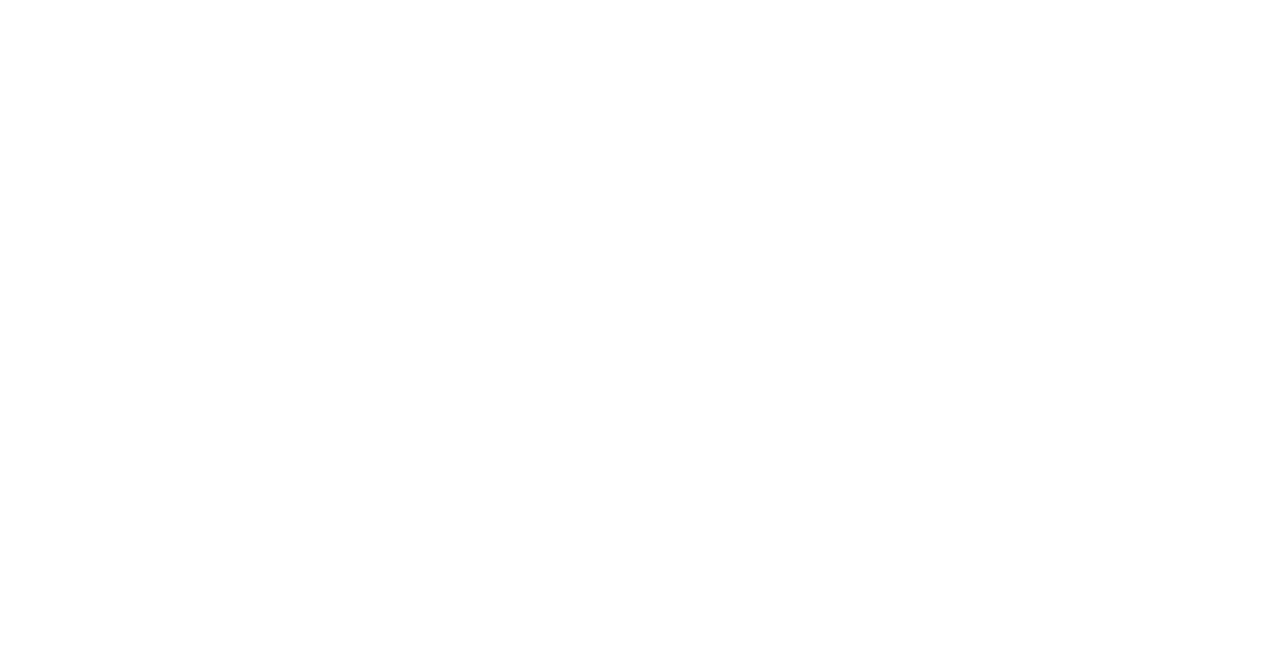
<file: appointment.html>
<!DOCTYPE html>
<html lang="en">

<head>
  <meta charset="utf-8" />
  <title>Teman Bicara - Janji Temu</title>
  <meta content="width=device-width, initial-scale=1.0" name="viewport" />
  <meta content="konsultasi psikologi, kesehatan mental, terapi, psikolog" name="keywords" />
  <meta content="Layanan konsultasi psikologi profesional untuk kesehatan mental Anda" name="description" />

  <!-- Favicon -->
  <link href="img/favicon.ico" rel="icon" />

  <!-- Google Web Fonts -->
  <link rel="preconnect" href="https://fonts.googleapis.com" />
  <link rel="preconnect" href="https://fonts.gstatic.com" crossorigin />
  <link href="https://fonts.googleapis.com/css2?family=Roboto:wght@400;500&family=Poppins:wght@600;700&display=swap"
    rel="stylesheet" />

  <!-- Icon Font Stylesheet -->
  <link href="https://cdnjs.cloudflare.com/ajax/libs/font-awesome/5.10.0/css/all.min.css" rel="stylesheet" />
  <link href="https://cdn.jsdelivr.net/npm/bootstrap-icons@1.4.1/font/bootstrap-icons.css" rel="stylesheet" />

  <!-- Libraries Stylesheet -->
  <link href="lib/animate/animate.min.css" rel="stylesheet" />
  <link href="lib/owlcarousel/assets/owl.carousel.min.css" rel="stylesheet" />

  <!-- Customized Bootstrap Stylesheet -->
  <link href="css/bootstrap.min.css" rel="stylesheet" />

  <!-- Template Stylesheet -->
  <link href="css/style.css" rel="stylesheet" />
</head>

<body>
  <!-- Spinner Start -->
  <div id="spinner"
    class="show bg-white position-fixed translate-middle w-100 vh-100 top-50 start-50 d-flex align-items-center justify-content-center">
    <div class="spinner-grow text-primary" role="status"></div>
  </div>
  <!-- Spinner End -->

  <!-- Topbar Start -->
  <div class="container-fluid bg-light p-0">
    <div class="row gx-0 d-none d-lg-flex">
      <div class="col-lg-7 px-5 text-start">
        <div class="h-100 d-inline-flex align-items-center border-start border-end px-3">
          <small class="fa fa-phone-alt me-2"></small>
          <small>+62 812 3456 7890</small>
        </div>
        <div class="h-100 d-inline-flex align-items-center border-end px-3">
          <small class="far fa-envelope-open me-2"></small>
          <small>lazuardiilmi104@gmail.com</small>
        </div>
        <div class="h-100 d-inline-flex align-items-center border-end px-3">
          <small class="far fa-clock me-2"></small>
          <small>Senin - Minggu : 09 AM - 09 PM</small>
        </div>
      </div>
      <div class="col-lg-5 px-5 text-end">
        <div class="h-100 d-inline-flex align-items-center">
          <a class="btn btn-square border-end" href=""><i class="fab fa-instagram"></i></a>
        </div>
      </div>
    </div>
  </div>
  <!-- Topbar End -->

  <!-- Navbar Start -->
  <nav class="navbar navbar-expand-lg bg-white navbar-light sticky-top px-4 px-lg-5 py-lg-0">
    <a href="index.html" class="navbar-brand d-flex align-items-center">
      <h1 class="m-0">
        <i class="fa fa-heart text-primary me-3"></i>Teman Bicara
      </h1>
    </a>
    <button type="button" class="navbar-toggler" data-bs-toggle="collapse" data-bs-target="#navbarCollapse">
      <span class="navbar-toggler-icon"></span>
    </button>
    <div class="collapse navbar-collapse" id="navbarCollapse">
      <div class="navbar-nav ms-auto py-3 py-lg-0">
        <a href="index.html" class="nav-item nav-link">Home</a>
        <a href="about.html" class="nav-item nav-link">Tentang Kami</a>
        <a href="service.html" class="nav-item nav-link">Artikel</a>
        <div class="nav-item dropdown">
          <a href="#" class="nav-link dropdown-toggle active" data-bs-toggle="dropdown">Halaman</a>
          <div class="dropdown-menu bg-light m-0">
            <a href="feature.html" class="dropdown-item">Profil</a>
            <a href="appointment.html" class="dropdown-item active">Janji Temu</a>

          

          </div>
        </div>
        <a href="contact.html" class="nav-item nav-link">Kontak</a>
      </div>
    </div>
  </nav>
  <!-- Navbar End -->

  <!-- Page Header Start -->
  <div class="container-fluid page-header py-5 mb-5 wow fadeIn" data-wow-delay="0.1s"
    style="background: linear-gradient(rgba(0, 0, 0, .65), rgba(0, 0, 0, .65)), url(images/PP.PNG) center center no-repeat; background-size: cover;">
    <div class="container text-center py-5">
      <h1 class="display-4 text-white animated slideInDown mb-4">Profil</h1>
      <nav aria-label="breadcrumb animated slideInDown">
        <ol class="breadcrumb justify-content-center mb-0">
          <li class="breadcrumb-item">
            <a class="text-white" href="#">Home</a>
          </li>
          <li class="breadcrumb-item">
            <a class="text-white" href="#">Halaman</a>
          </li>
          <li class="breadcrumb-item text-primary active" aria-current="page">
            Janji Temu
          </li>
        </ol>
      </nav>
    </div>
  </div>
  <!-- Page Header End -->

  <!-- Packages Start -->
  <div class="container-xxl py-5">
    <div class="container">
      <div class="row g-5">
        <div class="col-lg-5 col-md-6 wow fadeInUp" data-wow-delay="0.1s">
          <div class="border-start border-5 border-primary ps-4 mb-5">
            <h6 class="text-body text-uppercase mb-2">Paket Konsultasi</h6>
            <h1 class="display-6 mb-0">
              Pilih Paket Konsultasi yang Sesuai
            </h1>
          </div>
          <p class="mb-4">
            Kami menawarkan berbagai paket konsultasi psikologi yang dapat disesuaikan dengan kebutuhan Anda. Setiap
            paket dirancang untuk memberikan dukungan optimal bagi kesehatan mental Anda.
          </p>
        </div>
      </div>
      <div class="row g-4">
        <div class="col-lg-4 col-md-6 wow fadeInUp" data-wow-delay="0.1s">
          <div class="package-item bg-white mb-4">
            <div class="p-4">
              <div class="d-flex justify-content-between mb-3">
                <small class="m-0"><i class="fa fa-calendar-alt text-primary me-2"></i>1 Sesi</small>
                <small class="m-0"><i class="fa fa-clock text-primary me-2"></i>60 Menit</small>
              </div>
              <h3 class="mb-3">Paket Dasar</h3>
              <p>Konsultasi individu satu kali pertemuan dengan psikolog profesional</p>
              <ul class="list-unstyled mb-4">
                <li><i class="fa fa-check text-primary me-2"></i>Asesmen Awal</li>
                <li><i class="fa fa-check text-primary me-2"></i>Konseling Individu</li>
                <li><i class="fa fa-check text-primary me-2"></i>Laporan Singkat</li>
              </ul>
              <div class="d-flex justify-content-between mb-2">
                <h5 class="text-primary mb-0">Rp 500.000</h5>
                <a href="#" class="btn btn-primary">Pilih Paket</a>
              </div>
            </div>
          </div>
        </div>
        <div class="col-lg-4 col-md-6 wow fadeInUp" data-wow-delay="0.3s">
          <div class="package-item bg-white mb-4">
            <div class="p-4">
              <div class="d-flex justify-content-between mb-3">
                <small class="m-0"><i class="fa fa-calendar-alt text-primary me-2"></i>4 Sesi</small>
                <small class="m-0"><i class="fa fa-clock text-primary me-2"></i>60 Menit/Sesi</small>
              </div>
              <h3 class="mb-3">Paket Premium</h3>
              <p>Program konsultasi intensif selama 4 pertemuan</p>
              <ul class="list-unstyled mb-4">
                <li><i class="fa fa-check text-primary me-2"></i>Asesmen Mendalam</li>
                <li><i class="fa fa-check text-primary me-2"></i>Terapi Kognitif</li>
                <li><i class="fa fa-check text-primary me-2"></i>Laporan Detail</li>
                <li><i class="fa fa-check text-primary me-2"></i>Follow-up</li>
              </ul>
              <div class="d-flex justify-content-between mb-2">
                <h5 class="text-primary mb-0">Rp 1.800.000</h5>
                <a href="#" class="btn btn-primary">Pilih Paket</a>
              </div>
            </div>
          </div>
        </div>
        <div class="col-lg-4 col-md-6 wow fadeInUp" data-wow-delay="0.5s">
          <div class="package-item bg-white mb-4">
            <div class="p-4">
              <div class="d-flex justify-content-between mb-3">
                <small class="m-0"><i class="fa fa-calendar-alt text-primary me-2"></i>8 Sesi</small>
                <small class="m-0"><i class="fa fa-clock text-primary me-2"></i>60 Menit/Sesi</small>
              </div>
              <h3 class="mb-3">Paket Keluarga</h3>
              <p>Program konsultasi keluarga komprehensif</p>
              <ul class="list-unstyled mb-4">
                <li><i class="fa fa-check text-primary me-2"></i>Terapi Keluarga</li>
                <li><i class="fa fa-check text-primary me-2"></i>Konseling Pasangan</li>
                <li><i class="fa fa-check text-primary me-2"></i>Asesmen Keluarga</li>
                <li><i class="fa fa-check text-primary me-2"></i>Laporan Komprehensif</li>
              </ul>
              <div class="d-flex justify-content-between mb-2">
                <h5 class="text-primary mb-0">Rp 3.500.000</h5>
                <a href="#" class="btn btn-primary">Pilih Paket</a>
              </div>
            </div>
          </div>
        </div>
      </div>
    </div>
  </div>
  <!-- Packages End -->

  <!-- Appointment Form Start -->
  <div class="container-xxl py-5">
    <div class="container">
      <div class="row g-5">
        <div class="col-lg-5 col-md-6 wow fadeInUp" data-wow-delay="0.1s">
          <div class="border-start border-5 border-primary ps-4 mb-5">
            <h6 class="text-body text-uppercase mb-2">Janji Temu</h6>
            <h1 class="display-6 mb-0">
              Jadwalkan Konsultasi Anda
            </h1>
          </div>
          <p class="mb-4">
            Silakan isi formulir di bawah ini untuk menjadwalkan konsultasi dengan psikolog profesional kami. Tim kami
            akan menghubungi Anda untuk konfirmasi jadwal.
          </p>
        </div>
        <div class="col-lg-7 col-md-6 wow fadeInUp" data-wow-delay="0.5s">
          <form>
            <div class="row g-3">
              <div class="col-sm-6">
                <div class="form-floating">
                  <input type="text" class="form-control bg-light border-0" id="name" placeholder="Nama Lengkap" />
                  <label for="name">Nama Lengkap</label>
                </div>
              </div>
              <div class="col-sm-6">
                <div class="form-floating">
                  <input type="email" class="form-control bg-light border-0" id="email" placeholder="Email" />
                  <label for="email">Email</label>
                </div>
              </div>
              <div class="col-sm-6">
                <div class="form-floating">
                  <input type="text" class="form-control bg-light border-0" id="phone" placeholder="Nomor Telepon" />
                  <label for="phone">Nomor Telepon</label>
                </div>
              </div>
              <div class="col-sm-6">
                <div class="form-floating">
                  <select class="form-control bg-light border-0" id="package">
                    <option value="">Pilih Paket</option>
                    <option value="basic">Paket Dasar</option>
                    <option value="premium">Paket Premium</option>
                    <option value="family">Paket Keluarga</option>
                  </select>
                  <label for="package">Jenis Paket</label>
                </div>
              </div>
              <div class="col-12">
                <div class="form-floating">
                  <textarea class="form-control bg-light border-0" placeholder="Pesan Anda" id="message"
                    style="height: 100px"></textarea>
                  <label for="message">Pesan</label>
                </div>
              </div>
              <div class="col-12">
                <button class="btn btn-primary w-100 py-3" type="submit">
                  Buat Janji Temu
                </button>
              </div>
            </div>
          </form>
        </div>
      </div>
    </div>
  </div>
  <!-- Appointment Form End -->

  <!-- Footer Start -->
  <div class="container-fluid bg-dark footer mt-5 pt-5 wow fadeIn" data-wow-delay="0.1s">
    <div class="container py-5">
      <div class="row g-5">
        <div class="col-lg-3 col-md-6">
          <h1 class="text-white mb-4">
            <i class="fa fa-heart text-primary me-3"></i>Teman Bicara
          </h1>
          <p>
            Layanan konsultasi psikologi profesional untuk kesehatan mental Anda. Kami siap membantu Anda mencapai
            kesejahteraan mental yang optimal.
          </p>
        </div>
        <div class="col-lg-3 col-md-6">
          <h4 class="text-light mb-4">Alamat</h4>
          <p>
            <i class="fa fa-map-marker-alt me-3"></i>Jl. Contoh No. 123, Jakarta
          </p>
          <p><i class="fa fa-phone-alt me-3"></i>+62 812 3456 7890</p>
          <p><i class="fa fa-envelope me-3"></i>info@temanbicara.com</p>
        </div>
        <div class="col-lg-3 col-md-6">
          <h4 class="text-light mb-4">Tautan Cepat</h4>
          <a class="btn btn-link" href="">Tentang Kami</a>
          <a class="btn btn-link" href="">Kontak</a>
          <a class="btn btn-link" href="">Layanan</a>
          <a class="btn btn-link" href="">Syarat & Ketentuan</a>
          <a class="btn btn-link" href="">Dukungan</a>
        </div>
        <div class="col-lg-3 col-md-6">
          <h4 class="text-light mb-4">Newsletter</h4>
          <p>Dapatkan informasi terbaru tentang kesehatan mental dan layanan kami.</p>
          <div class="position-relative mx-auto" style="max-width: 400px">
            <input class="form-control bg-transparent w-100 py-3 ps-4 pe-5" type="text" placeholder="Email Anda" />
            <button type="button" class="btn btn-primary py-2 position-absolute top-0 end-0 mt-2 me-2">
              Daftar
            </button>
          </div>
        </div>
      </div>
    </div>
    <div class="container-fluid copyright">
      <div class="container">
        <div class="row">
          <div class="col-md-6 text-center text-md-start mb-3 mb-md-0">
            LAZUARDI ILMI DIENDHI XII RPL © 2025
          </div>
        </div>
      </div>
    </div>
  </div>
  <!-- Footer End -->

  <!-- Back to Top -->
  <a href="#" class="btn btn-lg btn-primary btn-lg-square back-to-top"><i class="bi bi-arrow-up"></i></a>

  <!-- JavaScript Libraries -->
  <script src="https://code.jquery.com/jquery-3.4.1.min.js"></script>
  <script src="https://cdn.jsdelivr.net/npm/bootstrap@5.0.0/dist/js/bootstrap.bundle.min.js"></script>
  <script src="lib/wow/wow.min.js"></script>
  <script src="lib/easing/easing.min.js"></script>
  <script src="lib/waypoints/waypoints.min.js"></script>
  <script src="lib/owlcarousel/owl.carousel.min.js"></script>

  <!-- Template Javascript -->
  <script src="js/main.js"></script>
</body>

</html>
</file>
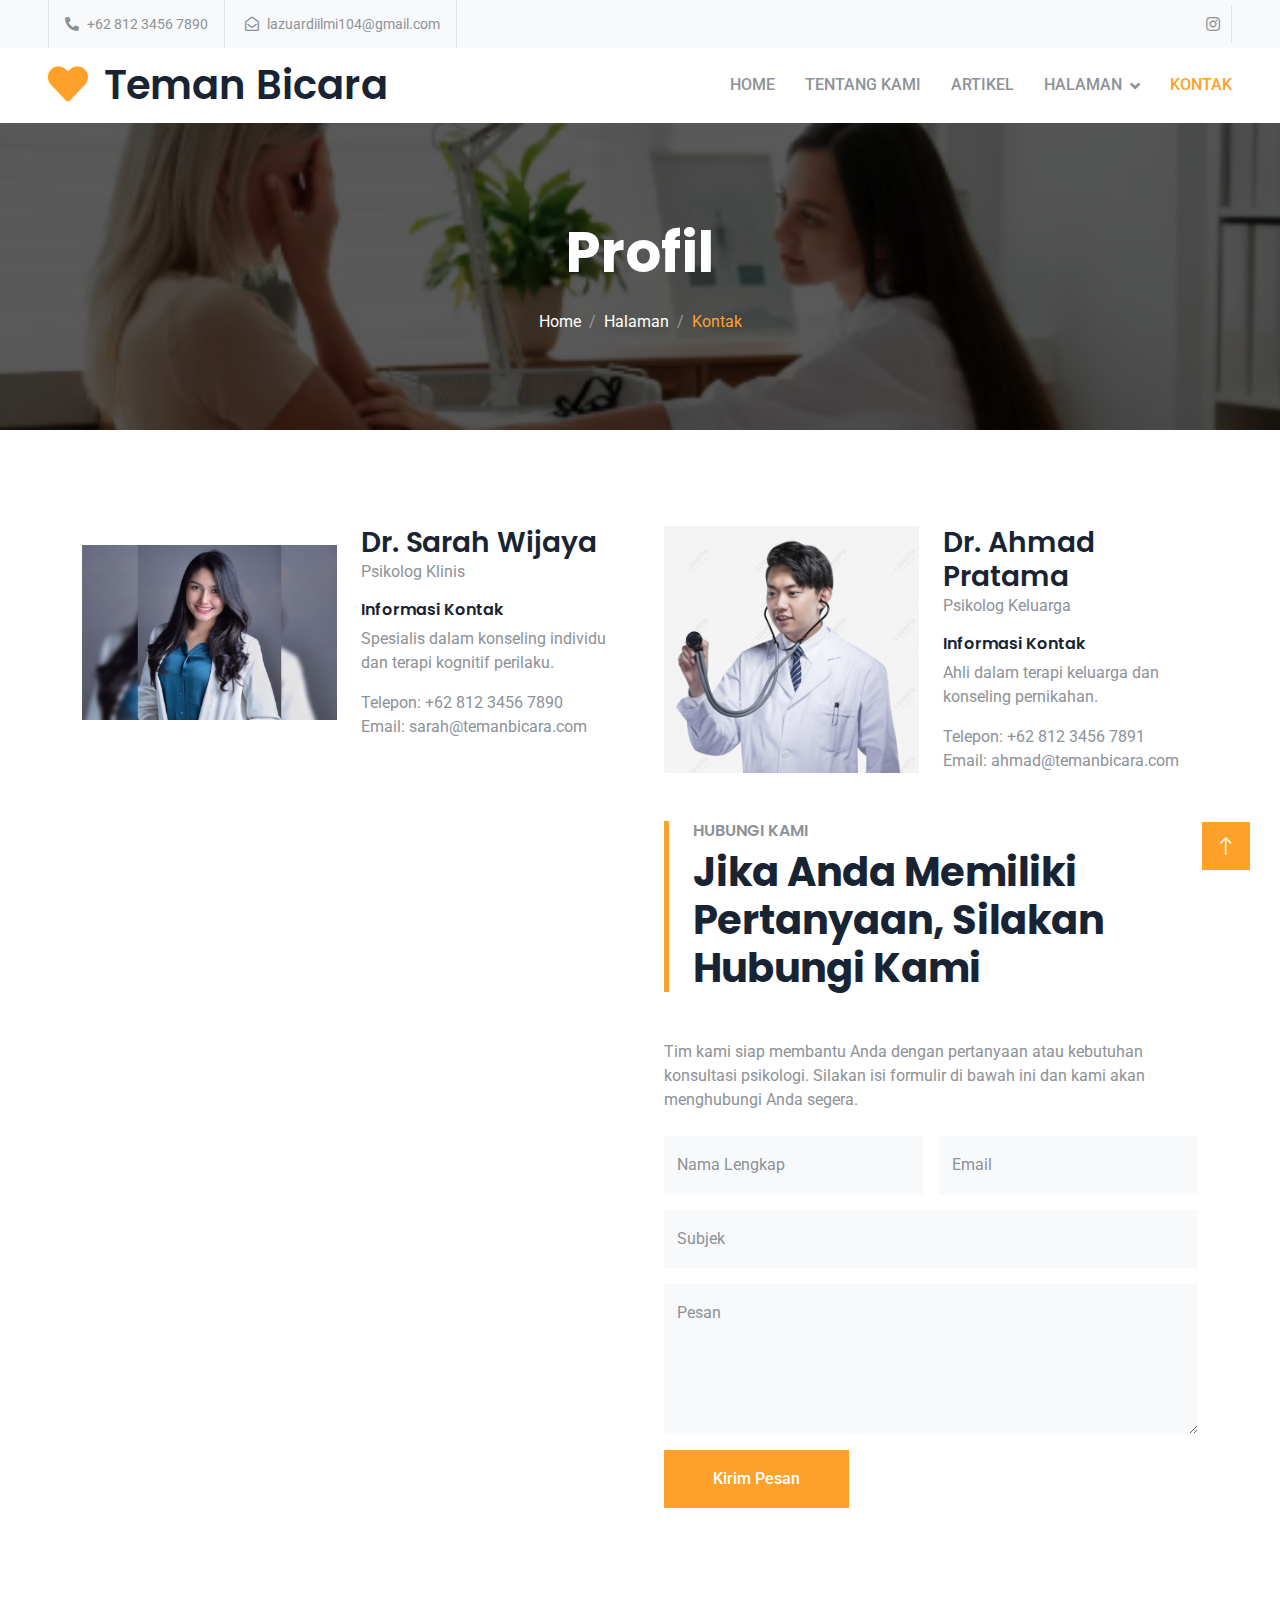
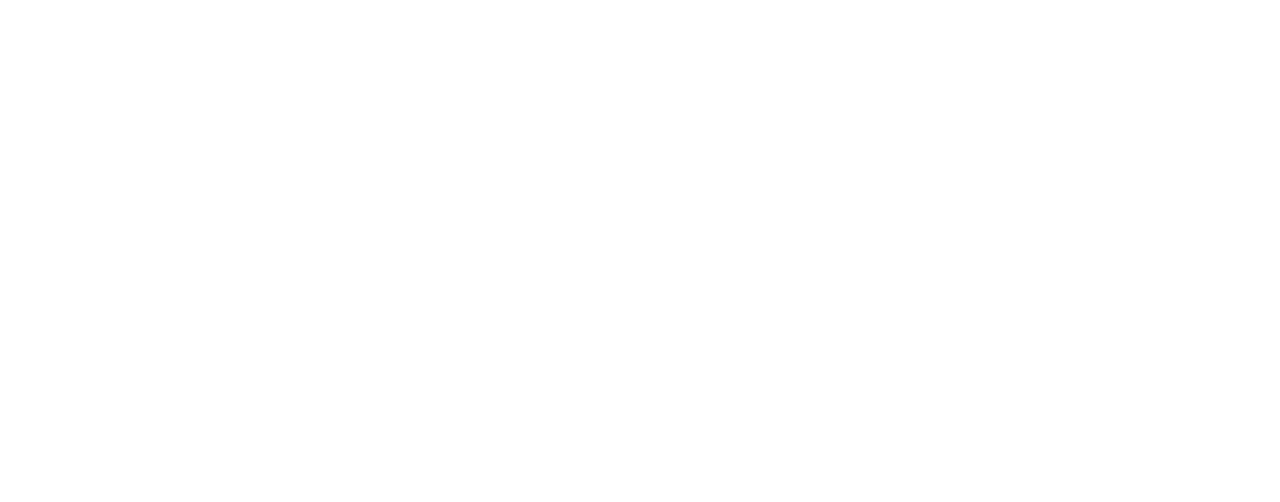
<file: contact.html>
<!DOCTYPE html>
<html lang="en">

<head>
  <meta charset="utf-8" />
  <title>Teman Bicara - Kontak Kami</title>
  <meta content="width=device-width, initial-scale=1.0" name="viewport" />
  <meta content="konsultasi psikologi, kesehatan mental, terapi, psikolog" name="keywords" />
  <meta content="Layanan konsultasi psikologi profesional untuk kesehatan mental Anda" name="description" />

  <!-- Favicon -->
  <link href="img/favicon.ico" rel="icon" />

  <!-- Google Web Fonts -->
  <link rel="preconnect" href="https://fonts.googleapis.com" />
  <link rel="preconnect" href="https://fonts.gstatic.com" crossorigin />
  <link href="https://fonts.googleapis.com/css2?family=Roboto:wght@400;500&family=Poppins:wght@600;700&display=swap"
    rel="stylesheet" />

  <!-- Icon Font Stylesheet -->
  <link href="https://cdnjs.cloudflare.com/ajax/libs/font-awesome/5.10.0/css/all.min.css" rel="stylesheet" />
  <link href="https://cdn.jsdelivr.net/npm/bootstrap-icons@1.4.1/font/bootstrap-icons.css" rel="stylesheet" />

  <!-- Libraries Stylesheet -->
  <link href="lib/animate/animate.min.css" rel="stylesheet" />
  <link href="lib/owlcarousel/assets/owl.carousel.min.css" rel="stylesheet" />

  <!-- Customized Bootstrap Stylesheet -->
  <link href="css/bootstrap.min.css" rel="stylesheet" />

  <!-- Template Stylesheet -->
  <link href="css/style.css" rel="stylesheet" />
</head>

<body>
  <!-- Spinner Start -->
  <div id="spinner"
    class="show bg-white position-fixed translate-middle w-100 vh-100 top-50 start-50 d-flex align-items-center justify-content-center">
    <div class="spinner-grow text-primary" role="status"></div>
  </div>
  <!-- Spinner End -->

  <!-- Topbar Start -->
  <div class="container-fluid bg-light p-0">
    <div class="row gx-0 d-none d-lg-flex">
      <div class="col-lg-7 px-5 text-start">
        <div class="h-100 d-inline-flex align-items-center border-start border-end px-3">
          <small class="fa fa-phone-alt me-2"></small>
          <small>+62 812 3456 7890</small>
        </div>
        <div class="h-100 d-inline-flex align-items-center border-end px-3">
          <small class="far fa-envelope-open me-2"></small>
          <small>lazuardiilmi104@gmail.com</small>
        </div>
        <div class="h-100 d-inline-flex align-items-center border-end px-3">
          <small class="far fa-clock me-2"></small>
          <small>Senin - Minggu : 09 AM - 09 PM</small>
        </div>
      </div>
      <div class="col-lg-5 px-5 text-end">
        <div class="h-100 d-inline-flex align-items-center">
          <a class="btn btn-square border-end" href=""><i class="fab fa-instagram"></i></a>
        </div>
      </div>
    </div>
  </div>
  <!-- Topbar End -->

  <!-- Navbar Start -->
  <nav class="navbar navbar-expand-lg bg-white navbar-light sticky-top px-4 px-lg-5 py-lg-0">
    <a href="index.html" class="navbar-brand d-flex align-items-center">
      <h1 class="m-0">
        <i class="fa fa-heart text-primary me-3"></i>Teman Bicara
      </h1>
    </a>
    <button type="button" class="navbar-toggler" data-bs-toggle="collapse" data-bs-target="#navbarCollapse">
      <span class="navbar-toggler-icon"></span>
    </button>
    <div class="collapse navbar-collapse" id="navbarCollapse">
      <div class="navbar-nav ms-auto py-3 py-lg-0">
        <a href="index.html" class="nav-item nav-link">Home</a>
        <a href="about.html" class="nav-item nav-link">Tentang Kami</a>
        <a href="service.html" class="nav-item nav-link">Artikel</a>
        <div class="nav-item dropdown">
          <a href="#" class="nav-link dropdown-toggle" data-bs-toggle="dropdown">Halaman</a>
          <div class="dropdown-menu bg-light m-0">
            <a href="feature.html" class="dropdown-item">Profil</a>
            <a href="appointment.html" class="dropdown-item">Janji Temu</a>

         

          </div>
        </div>
        <a href="contact.html" class="nav-item nav-link active">Kontak</a>
      </div>
    </div>
  </nav>
  <!-- Navbar End -->

  <!-- Page Header Start -->
  <div class="container-fluid page-header py-5 mb-5 wow fadeIn" data-wow-delay="0.1s"
    style="background: linear-gradient(rgba(0, 0, 0, .65), rgba(0, 0, 0, .65)), url(images/PP.PNG) center center no-repeat; background-size: cover;">
    <div class="container text-center py-5">
      <h1 class="display-4 text-white animated slideInDown mb-4">Profil</h1>
      <nav aria-label="breadcrumb animated slideInDown">
        <ol class="breadcrumb justify-content-center mb-0">
          <li class="breadcrumb-item">
            <a class="text-white" href="#">Home</a>
          </li>
          <li class="breadcrumb-item">
            <a class="text-white" href="#">Halaman</a>
          </li>
          <li class="breadcrumb-item text-primary active" aria-current="page">
            Kontak
          </li>
        </ol>
      </nav>
    </div>
  </div>
  <!-- Page Header End -->

  <!-- Contact Start -->
  <div class="container-xxl py-5">
    <div class="container">
      <div class="row g-5">
        <div class="col-lg-6 wow fadeInUp" data-wow-delay="0.1s">
          <div class="row g-4 align-items-center">
            <div class="col-sm-6">
              <img class="img-fluid" src="images/perempuan.jpg" alt="Psikolog" />
            </div>
            <div class="col-sm-6">
              <h3 class="mb-0">Dr. Sarah Wijaya</h3>
              <p>Psikolog Klinis</p>
              <h6>Informasi Kontak</h6>
              <p>
                Spesialis dalam konseling individu dan terapi kognitif perilaku.
              </p>
              <p class="mb-0">Telepon: +62 812 3456 7890</p>
              <p class="mb-0">Email: sarah@temanbicara.com</p>
            </div>
          </div>
        </div>
        <div class="col-lg-6 wow fadeInUp" data-wow-delay="0.1s">
          <div class="row g-4 align-items-center">
            <div class="col-sm-6">
              <img class="img-fluid" src="images/lll.png" alt="Psikolog" />
            </div>
            <div class="col-sm-6">
              <h3 class="mb-0">Dr. Ahmad Pratama</h3>
              <p>Psikolog Keluarga</p>
              <h6>Informasi Kontak</h6>
              <p>
                Ahli dalam terapi keluarga dan konseling pernikahan.
              </p>
              <p class="mb-0">Telepon: +62 812 3456 7891</p>
              <p class="mb-0">Email: ahmad@temanbicara.com</p>
            </div>
          </div>
        </div>
        <div class="col-lg-6 wow fadeInUp" data-wow-delay="0.1s" style="min-height: 450px">
          <div class="position-relative h-100">
            <iframe class="position-relative w-100 h-100"
              src="https://www.google.com/maps/embed?pb=!1m18!1m12!1m3!1d63245.97055414075!2d110.35484399999999!3d-7.803250000000001!2m3!1f0!2f0!3f0!3m2!1i1024!2i768!4f13.1!3m3!1m2!1s0x2e7a5787bd5b6bc5%3A0x21723fd4d3684f71!2sYogyakarta%2C%20Yogyakarta%20City%2C%20Special%20Region%20of%20Yogyakarta!5e0!3m2!1sen!2sid!4v1701701552799!5m2!1sen!2sid"
              frameborder="0" style="min-height: 450px; border: 0" allowfullscreen="" aria-hidden="false"
              tabindex="0"></iframe>
          </div>
        </div>
        <div class="col-lg-6 wow fadeInUp" data-wow-delay="0.5s">
          <div class="border-start border-5 border-primary ps-4 mb-5">
            <h6 class="text-body text-uppercase mb-2">Hubungi Kami</h6>
            <h1 class="display-6 mb-0">
              Jika Anda Memiliki Pertanyaan, Silakan Hubungi Kami
            </h1>
          </div>
          <p class="mb-4">
            Tim kami siap membantu Anda dengan pertanyaan atau kebutuhan konsultasi psikologi. Silakan isi formulir di
            bawah ini dan kami akan menghubungi Anda segera.
          </p>
          <form>
            <div class="row g-3">
              <div class="col-md-6">
                <div class="form-floating">
                  <input type="text" class="form-control border-0 bg-light" id="name" placeholder="Nama Lengkap" />
                  <label for="name">Nama Lengkap</label>
                </div>
              </div>
              <div class="col-md-6">
                <div class="form-floating">
                  <input type="email" class="form-control border-0 bg-light" id="email" placeholder="Email" />
                  <label for="email">Email</label>
                </div>
              </div>
              <div class="col-12">
                <div class="form-floating">
                  <input type="text" class="form-control border-0 bg-light" id="subject" placeholder="Subjek" />
                  <label for="subject">Subjek</label>
                </div>
              </div>
              <div class="col-12">
                <div class="form-floating">
                  <textarea class="form-control border-0 bg-light" placeholder="Tulis pesan Anda di sini" id="message"
                    style="height: 150px"></textarea>
                  <label for="message">Pesan</label>
                </div>
              </div>
              <div class="col-12">
                <button class="btn btn-primary py-3 px-5" type="submit">
                  Kirim Pesan
                </button>
              </div>
            </div>
          </form>
        </div>
      </div>
    </div>
  </div>
  <!-- Contact End -->

  <!-- Footer Start -->
  <div class="container-fluid bg-dark footer mt-5 pt-5 wow fadeIn" data-wow-delay="0.1s">
    <div class="container py-5">
      <div class="row g-5">
        <div class="col-lg-3 col-md-6">
          <h1 class="text-white mb-4">
            <i class="fa fa-heart text-primary me-3"></i>Teman Bicara
          </h1>
          <p>
            Layanan konsultasi psikologi profesional untuk kesehatan mental Anda. Kami siap membantu Anda mencapai
            kesejahteraan mental yang optimal.
          </p>
        </div>
        <div class="col-lg-3 col-md-6">
          <h4 class="text-light mb-4">Alamat</h4>
          <p>
            <i class="fa fa-map-marker-alt me-3"></i>Jl. Contoh No. 123, Jakarta
          </p>
          <p><i class="fa fa-phone-alt me-3"></i>+62 812 3456 7890</p>
          <p><i class="fa fa-envelope me-3"></i>info@temanbicara.com</p>
        </div>
        <div class="col-lg-3 col-md-6">
          <h4 class="text-light mb-4">Tautan Cepat</h4>
          <a class="btn btn-link" href="">Tentang Kami</a>
          <a class="btn btn-link" href="">Kontak</a>
          <a class="btn btn-link" href="">Artikel</a>
          <a class="btn btn-link" href="">Syarat & Ketentuan</a>
          <a class="btn btn-link" href="">Dukungan</a>
        </div>
        <div class="col-lg-3 col-md-6">
          <h4 class="text-light mb-4">Newsletter</h4>
          <p>Dapatkan informasi terbaru tentang kesehatan mental dan layanan kami.</p>
          <div class="position-relative mx-auto" style="max-width: 400px">
            <input class="form-control bg-transparent w-100 py-3 ps-4 pe-5" type="text" placeholder="Email Anda" />
            <button type="button" class="btn btn-primary py-2 position-absolute top-0 end-0 mt-2 me-2">
              Daftar
            </button>
          </div>
        </div>
      </div>
    </div>
    <div class="container-fluid copyright">
      <div class="container">
        <div class="row">
          <div class="col-md-6 text-center text-md-start mb-3 mb-md-0">
            LAZUARDI ILMI DIENDHI XII RPL © 2025
          </div>
        </div>
      </div>
    </div>
  </div>
  <!-- Footer End -->

  <!-- Back to Top -->
  <a href="#" class="btn btn-lg btn-primary btn-lg-square back-to-top"><i class="bi bi-arrow-up"></i></a>

  <!-- JavaScript Libraries -->
  <script src="https://code.jquery.com/jquery-3.4.1.min.js"></script>
  <script src="https://cdn.jsdelivr.net/npm/bootstrap@5.0.0/dist/js/bootstrap.bundle.min.js"></script>
  <script src="lib/wow/wow.min.js"></script>
  <script src="lib/easing/easing.min.js"></script>
  <script src="lib/waypoints/waypoints.min.js"></script>
  <script src="lib/owlcarousel/owl.carousel.min.js"></script>

  <!-- Template Javascript -->
  <script src="js/main.js"></script>
</body>

</html>
</file>
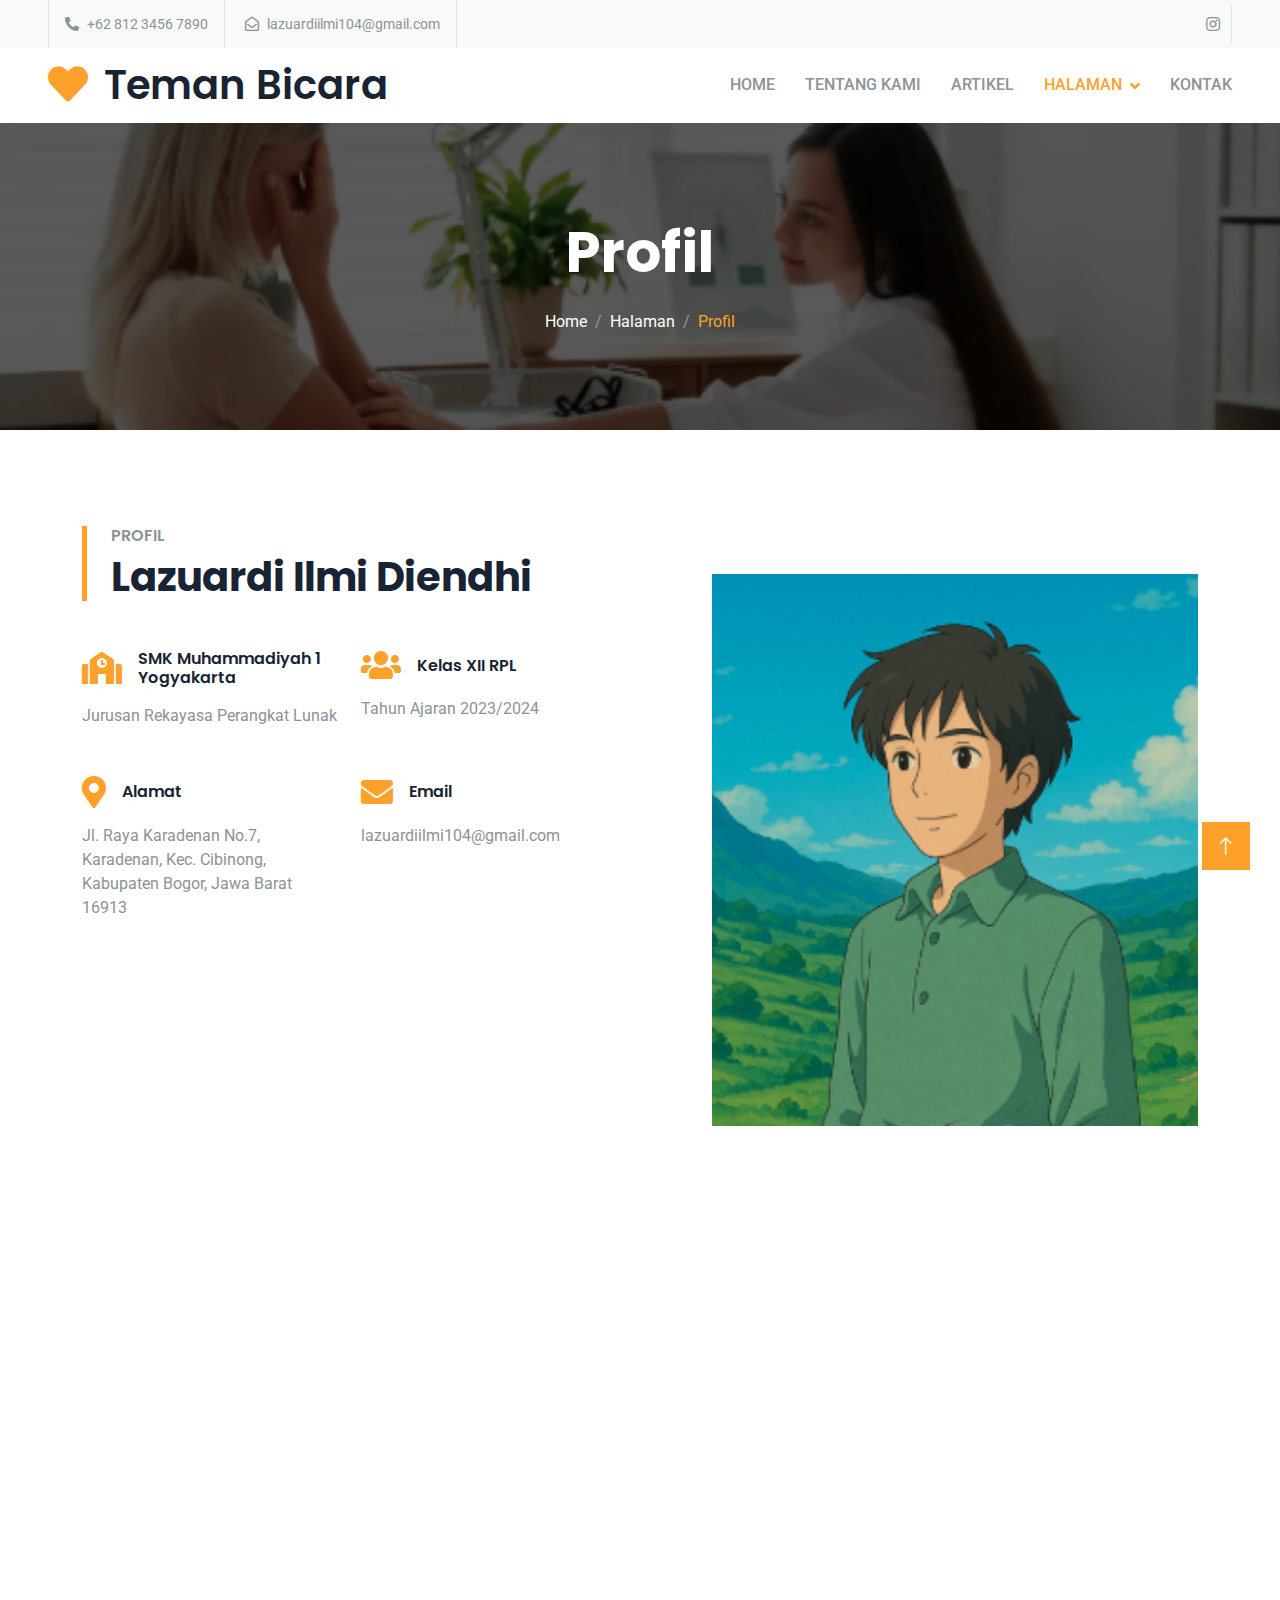
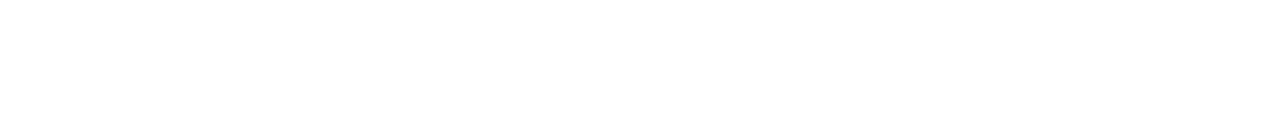
<file: feature.html>
<!DOCTYPE html>
<html lang="en">

<head>
  <meta charset="utf-8" />
  <title>Teman Bicara - Profil</title>
  <meta content="width=device-width, initial-scale=1.0" name="viewport" />
  <meta content="konsultasi psikologi, kesehatan mental, terapi, psikolog" name="keywords" />
  <meta content="Layanan konsultasi psikologi profesional untuk kesehatan mental Anda" name="description" />

  <!-- Favicon -->
  <link href="img/favicon.ico" rel="icon" />

  <!-- Google Web Fonts -->
  <link rel="preconnect" href="https://fonts.googleapis.com" />
  <link rel="preconnect" href="https://fonts.gstatic.com" crossorigin />
  <link href="https://fonts.googleapis.com/css2?family=Roboto:wght@400;500&family=Poppins:wght@600;700&display=swap"
    rel="stylesheet" />

  <!-- Icon Font Stylesheet -->
  <link href="https://cdnjs.cloudflare.com/ajax/libs/font-awesome/5.10.0/css/all.min.css" rel="stylesheet" />
  <link href="https://cdn.jsdelivr.net/npm/bootstrap-icons@1.4.1/font/bootstrap-icons.css" rel="stylesheet" />

  <!-- Libraries Stylesheet -->
  <link href="lib/animate/animate.min.css" rel="stylesheet" />
  <link href="lib/owlcarousel/assets/owl.carousel.min.css" rel="stylesheet" />

  <!-- Customized Bootstrap Stylesheet -->
  <link href="css/bootstrap.min.css" rel="stylesheet" />

  <!-- Template Stylesheet -->
  <link href="css/style.css" rel="stylesheet" />
</head>

<body>
  <!-- Spinner Start -->
  <div id="spinner"
    class="show bg-white position-fixed translate-middle w-100 vh-100 top-50 start-50 d-flex align-items-center justify-content-center">
    <div class="spinner-grow text-primary" role="status"></div>
  </div>
  <!-- Spinner End -->

  <!-- Topbar Start -->
  <div class="container-fluid bg-light p-0">
    <div class="row gx-0 d-none d-lg-flex">
      <div class="col-lg-7 px-5 text-start">
        <div class="h-100 d-inline-flex align-items-center border-start border-end px-3">
          <small class="fa fa-phone-alt me-2"></small>
          <small>+62 812 3456 7890</small>
        </div>
        <div class="h-100 d-inline-flex align-items-center border-end px-3">
          <small class="far fa-envelope-open me-2"></small>
          <small>lazuardiilmi104@gmail.com</small>
        </div>
        <div class="h-100 d-inline-flex align-items-center border-end px-3">
          <small class="far fa-clock me-2"></small>
          <small>Senin - Minggu : 09 AM - 09 PM</small>
        </div>
      </div>
      <div class="col-lg-5 px-5 text-end">
        <div class="h-100 d-inline-flex align-items-center">
          <a class="btn btn-square border-end" href=""><i class="fab fa-instagram"></i></a>
        </div>
      </div>
    </div>
  </div>
  <!-- Topbar End -->

  <!-- Navbar Start -->
  <nav class="navbar navbar-expand-lg bg-white navbar-light sticky-top px-4 px-lg-5 py-lg-0">
    <a href="index.html" class="navbar-brand d-flex align-items-center">
      <h1 class="m-0">
        <i class="fa fa-heart text-primary me-3"></i>Teman Bicara
      </h1>
    </a>
    <button type="button" class="navbar-toggler" data-bs-toggle="collapse" data-bs-target="#navbarCollapse">
      <span class="navbar-toggler-icon"></span>
    </button>
    <div class="collapse navbar-collapse" id="navbarCollapse">
      <div class="navbar-nav ms-auto py-3 py-lg-0">
        <a href="index.html" class="nav-item nav-link">Home</a>
        <a href="about.html" class="nav-item nav-link">Tentang Kami</a>
        <a href="service.html" class="nav-item nav-link">Artikel</a>
        <div class="nav-item dropdown">
          <a href="#" class="nav-link dropdown-toggle active" data-bs-toggle="dropdown">Halaman</a>
          <div class="dropdown-menu bg-light m-0">
            <a href="feature.html" class="dropdown-item active">Profil</a>
            <a href="appointment.html" class="dropdown-item">Janji Temu</a>

         

          </div>
        </div>
        <a href="contact.html" class="nav-item nav-link">Kontak</a>
      </div>
    </div>
  </nav>
  <!-- Navbar End -->

  <!-- Page Header Start -->
  <div class="container-fluid page-header py-5 mb-5 wow fadeIn" data-wow-delay="0.1s"
    style="background: linear-gradient(rgba(0, 0, 0, .65), rgba(0, 0, 0, .65)), url(images/PP.PNG) center center no-repeat; background-size: cover;">
    <div class="container text-center py-5">
      <h1 class="display-4 text-white animated slideInDown mb-4">Profil</h1>
      <nav aria-label="breadcrumb animated slideInDown">
        <ol class="breadcrumb justify-content-center mb-0">
          <li class="breadcrumb-item">
            <a class="text-white" href="#">Home</a>
          </li>
          <li class="breadcrumb-item">
            <a class="text-white" href="#">Halaman</a>
          </li>
          <li class="breadcrumb-item text-primary active" aria-current="page">
            Profil
          </li>
        </ol>
      </nav>
    </div>
  </div>
  <!-- Page Header End -->

  <!-- Profile Start -->
  <div class="container-xxl py-5">
    <div class="container">
      <div class="row g-5">
        <div class="col-lg-6 wow fadeInUp" data-wow-delay="0.1s">
          <div class="border-start border-5 border-primary ps-4 mb-5">
            <h6 class="text-body text-uppercase mb-2">Profil</h6>
            <h1 class="display-6 mb-0">
              Lazuardi Ilmi Diendhi
            </h1>
          </div>
          <div class="row gy-5 gx-4">
            <div class="col-sm-6 wow fadeIn" data-wow-delay="0.1s">
              <div class="d-flex align-items-center mb-3">
                <i class="fa fa-school fa-2x text-primary flex-shrink-0 me-3"></i>
                <h6 class="mb-0">SMK Muhammadiyah 1 Yogyakarta</h6>
              </div>
              <span>Jurusan Rekayasa Perangkat Lunak</span>
            </div>
            <div class="col-sm-6 wow fadeIn" data-wow-delay="0.2s">
              <div class="d-flex align-items-center mb-3">
                <i class="fa fa-users fa-2x text-primary flex-shrink-0 me-3"></i>
                <h6 class="mb-0">Kelas XII RPL</h6>
              </div>
              <span>Tahun Ajaran 2023/2024</span>
            </div>
            <div class="col-sm-6 wow fadeIn" data-wow-delay="0.3s">
              <div class="d-flex align-items-center mb-3">
                <i class="fa fa-map-marker-alt fa-2x text-primary flex-shrink-0 me-3"></i>
                <h6 class="mb-0">Alamat</h6>
              </div>
              <span>Jl. Raya Karadenan No.7, Karadenan, Kec. Cibinong, Kabupaten Bogor, Jawa Barat 16913</span>
            </div>
            <div class="col-sm-6 wow fadeIn" data-wow-delay="0.4s">
              <div class="d-flex align-items-center mb-3">
                <i class="fa fa-envelope fa-2x text-primary flex-shrink-0 me-3"></i>
                <h6 class="mb-0">Email</h6>
              </div>
              <span>lazuardiilmi104@gmail.com</span>
            </div>
          </div>
        </div>
        <div class="col-lg-6 wow fadeInUp" data-wow-delay="0.5s">
          <div class="position-relative overflow-hidden ps-5 pt-5 h-100" style="min-height: 600px">
            <img class="position-absolute w-100 h-100" src="images/image.png" alt="Lazuardi Ilmi Diendhi"
              style="object-fit: cover" />

          </div>
        </div>
      </div>
    </div>
  </div>
  </div>
  <!-- Profile End -->

  <!-- Footer Start -->
  <div class="container-fluid bg-dark footer mt-5 pt-5 wow fadeIn" data-wow-delay="0.1s">
    <div class="container py-5">
      <div class="row g-5">
        <div class="col-lg-3 col-md-6">
          <h1 class="text-white mb-4">
            <i class="fa fa-heart text-primary me-3"></i>Teman Bicara
          </h1>
          <p>
            Layanan konsultasi psikologi profesional untuk kesehatan mental Anda. Kami siap membantu Anda mencapai
            kesejahteraan mental yang optimal.
          </p>
        </div>
        <div class="col-lg-3 col-md-6">
          <h4 class="text-light mb-4">Alamat</h4>
          <p>
            <i class="fa fa-map-marker-alt me-3"></i>Jl. Contoh No. 123, Jakarta
          </p>
          <p><i class="fa fa-phone-alt me-3"></i>+62 812 3456 7890</p>
          <p><i class="fa fa-envelope me-3"></i>info@temanbicara.com</p>
        </div>
        <div class="col-lg-3 col-md-6">
          <h4 class="text-light mb-4">Tautan Cepat</h4>
          <a class="btn btn-link" href="">Tentang Kami</a>
          <a class="btn btn-link" href="">Kontak</a>
          <a class="btn btn-link" href="">Layanan</a>
          <a class="btn btn-link" href="">Syarat & Ketentuan</a>
          <a class="btn btn-link" href="">Dukungan</a>
        </div>
        <div class="col-lg-3 col-md-6">
          <h4 class="text-light mb-4">Newsletter</h4>
          <p>Dapatkan informasi terbaru tentang kesehatan mental dan layanan kami.</p>
          <div class="position-relative mx-auto" style="max-width: 400px">
            <input class="form-control bg-transparent w-100 py-3 ps-4 pe-5" type="text" placeholder="Email Anda" />
            <button type="button" class="btn btn-primary py-2 position-absolute top-0 end-0 mt-2 me-2">
              Daftar
            </button>
          </div>
        </div>
      </div>
    </div>
    <div class="container-fluid copyright">
      <div class="container">
        <div class="row">
          <div class="col-md-6 text-center text-md-start mb-3 mb-md-0">
            LAZUARDI ILMI DIENDHI XII RPL © 2025
          </div>
        </div>
      </div>
    </div>
  </div>
  <!-- Footer End -->

  <!-- Back to Top -->
  <a href="#" class="btn btn-lg btn-primary btn-lg-square back-to-top"><i class="bi bi-arrow-up"></i></a>

  <!-- JavaScript Libraries -->
  <script src="https://code.jquery.com/jquery-3.4.1.min.js"></script>
  <script src="https://cdn.jsdelivr.net/npm/bootstrap@5.0.0/dist/js/bootstrap.bundle.min.js"></script>
  <script src="lib/wow/wow.min.js"></script>
  <script src="lib/easing/easing.min.js"></script>
  <script src="lib/waypoints/waypoints.min.js"></script>
  <script src="lib/owlcarousel/owl.carousel.min.js"></script>

  <!-- Template Javascript -->
  <script src="js/main.js"></script>
</body>

</html>
</file>
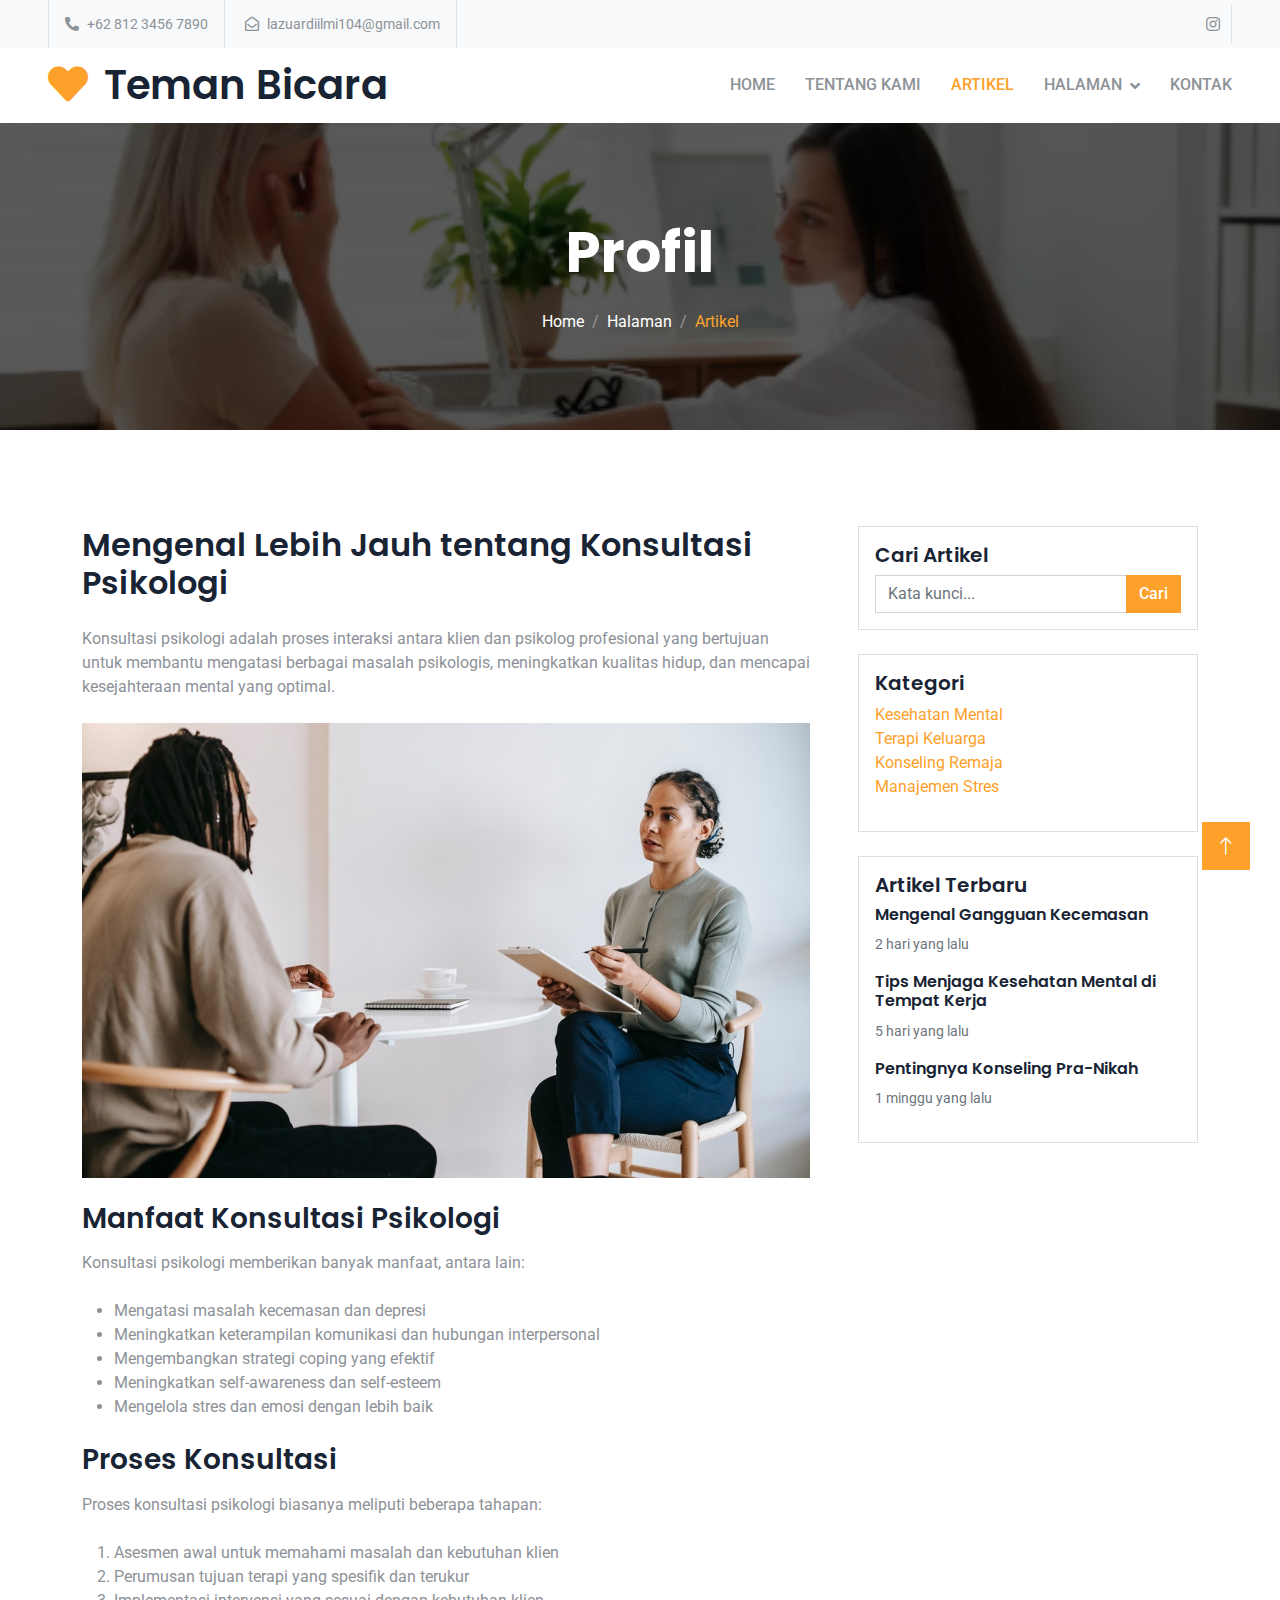
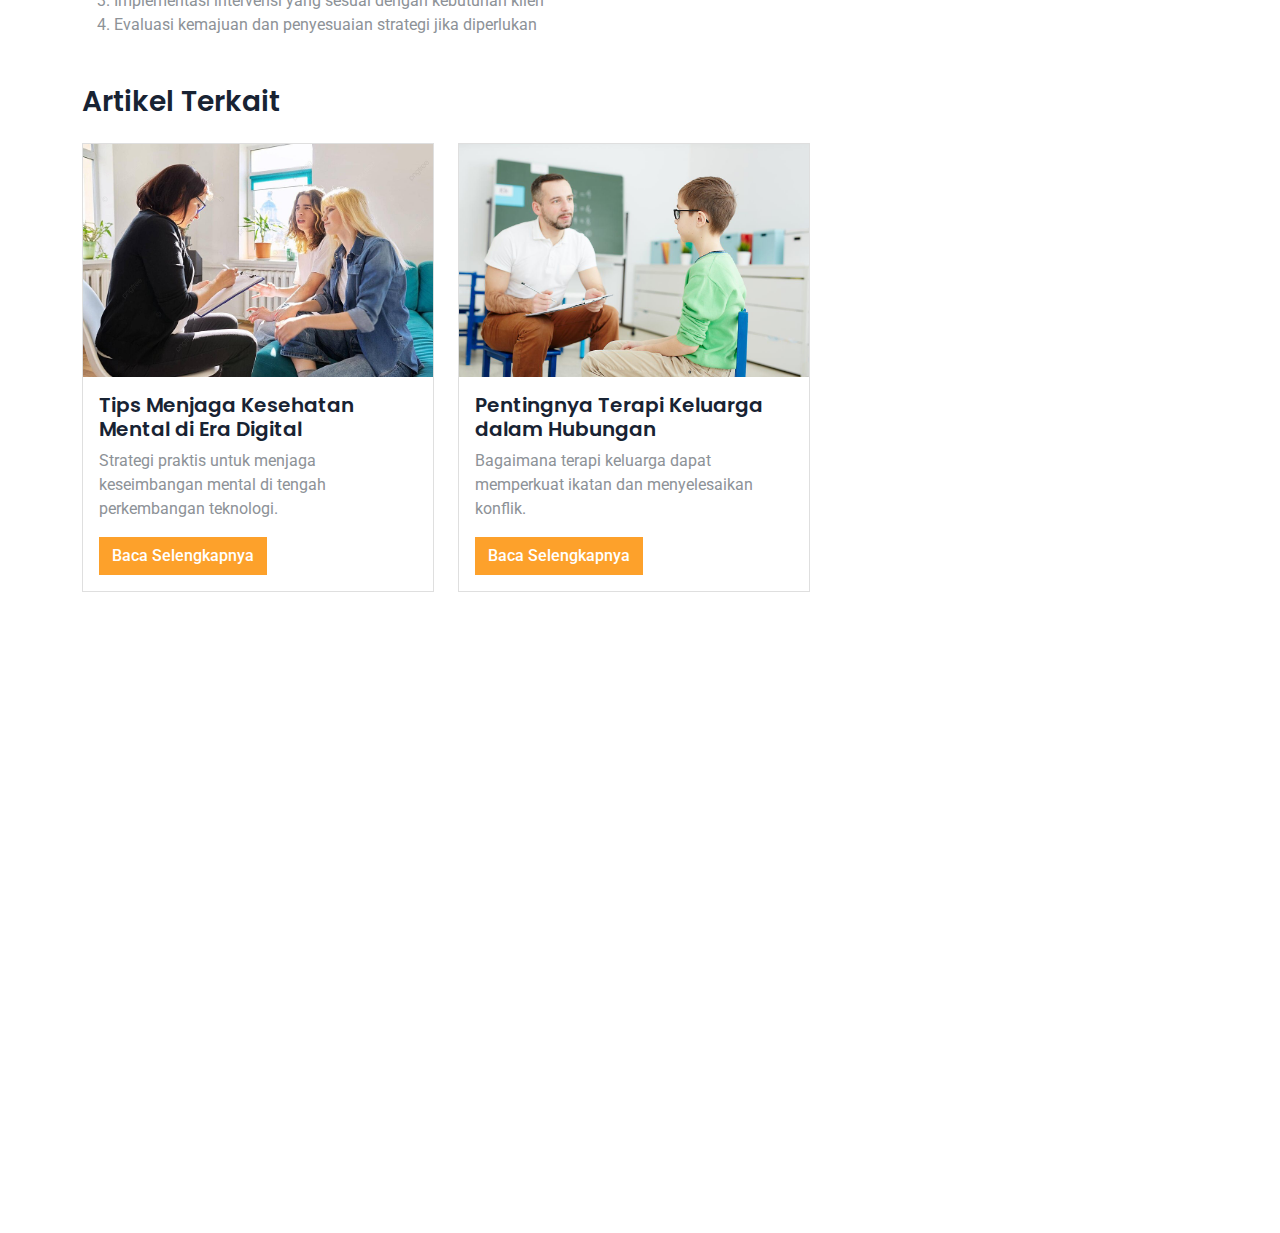
<file: service.html>
<!DOCTYPE html>
<html lang="en">

<head>
  <meta charset="utf-8" />
  <title>Teman Bicara - Artikel</title>
  <meta content="width=device-width, initial-scale=1.0" name="viewport" />
  <meta content="konsultasi psikologi, kesehatan mental, terapi, psikolog" name="keywords" />
  <meta content="Layanan konsultasi psikologi profesional untuk kesehatan mental Anda" name="description" />

  <!-- Favicon -->
  <link href="img/favicon.ico" rel="icon" />

  <!-- Google Web Fonts -->
  <link rel="preconnect" href="https://fonts.googleapis.com" />
  <link rel="preconnect" href="https://fonts.gstatic.com" crossorigin />
  <link href="https://fonts.googleapis.com/css2?family=Roboto:wght@400;500&family=Poppins:wght@600;700&display=swap"
    rel="stylesheet" />

  <!-- Icon Font Stylesheet -->
  <link href="https://cdnjs.cloudflare.com/ajax/libs/font-awesome/5.10.0/css/all.min.css" rel="stylesheet" />
  <link href="https://cdn.jsdelivr.net/npm/bootstrap-icons@1.4.1/font/bootstrap-icons.css" rel="stylesheet" />

  <!-- Libraries Stylesheet -->
  <link href="lib/animate/animate.min.css" rel="stylesheet" />
  <link href="lib/owlcarousel/assets/owl.carousel.min.css" rel="stylesheet" />

  <!-- Customized Bootstrap Stylesheet -->
  <link href="css/bootstrap.min.css" rel="stylesheet" />

  <!-- Template Stylesheet -->
  <link href="css/style.css" rel="stylesheet" />
</head>

<body>
  <!-- Spinner Start -->
  <div id="spinner"
    class="show bg-white position-fixed translate-middle w-100 vh-100 top-50 start-50 d-flex align-items-center justify-content-center">
    <div class="spinner-grow text-primary" role="status"></div>
  </div>
  <!-- Spinner End -->

  <!-- Topbar Start -->
  <div class="container-fluid bg-light p-0">
    <div class="row gx-0 d-none d-lg-flex">
      <div class="col-lg-7 px-5 text-start">
        <div class="h-100 d-inline-flex align-items-center border-start border-end px-3">
          <small class="fa fa-phone-alt me-2"></small>
          <small>+62 812 3456 7890</small>
        </div>
        <div class="h-100 d-inline-flex align-items-center border-end px-3">
          <small class="far fa-envelope-open me-2"></small>
          <small>lazuardiilmi104@gmail.com</small>
        </div>
        <div class="h-100 d-inline-flex align-items-center border-end px-3">
          <small class="far fa-clock me-2"></small>
          <small>Senin - Minggu : 09 AM - 09 PM</small>
        </div>
      </div>
      <div class="col-lg-5 px-5 text-end">
        <div class="h-100 d-inline-flex align-items-center">
          <a class="btn btn-square border-end" href=""><i class="fab fa-instagram"></i></a>
        </div>
      </div>
    </div>
  </div>
  <!-- Topbar End -->

  <!-- Navbar Start -->
  <nav class="navbar navbar-expand-lg bg-white navbar-light sticky-top px-4 px-lg-5 py-lg-0">
    <a href="index.html" class="navbar-brand d-flex align-items-center">
      <h1 class="m-0">
        <i class="fa fa-heart text-primary me-3"></i>Teman Bicara
      </h1>
    </a>
    <button type="button" class="navbar-toggler" data-bs-toggle="collapse" data-bs-target="#navbarCollapse">
      <span class="navbar-toggler-icon"></span>
    </button>
    <div class="collapse navbar-collapse" id="navbarCollapse">
      <div class="navbar-nav ms-auto py-3 py-lg-0">
        <a href="index.html" class="nav-item nav-link">Home</a>
        <a href="about.html" class="nav-item nav-link">Tentang Kami</a>
        <a href="service.html" class="nav-item nav-link active">Artikel</a>
        <div class="nav-item dropdown">
          <a href="#" class="nav-link dropdown-toggle" data-bs-toggle="dropdown">Halaman</a>
          <div class="dropdown-menu bg-light m-0">
            <a href="feature.html" class="dropdown-item">Profil</a>
            <a href="appointment.html" class="dropdown-item">Janji Temu</a>

        

          </div>
        </div>
        <a href="contact.html" class="nav-item nav-link">Kontak</a>
      </div>
    </div>
  </nav>
  <!-- Navbar End -->

  <!-- Page Header Start -->
  <div class="container-fluid page-header py-5 mb-5 wow fadeIn" data-wow-delay="0.1s"
    style="background: linear-gradient(rgba(0, 0, 0, .65), rgba(0, 0, 0, .65)), url(images/PP.PNG) center center no-repeat; background-size: cover;">
    <div class="container text-center py-5">
      <h1 class="display-4 text-white animated slideInDown mb-4">Profil</h1>
      <nav aria-label="breadcrumb animated slideInDown">
        <ol class="breadcrumb justify-content-center mb-0">
          <li class="breadcrumb-item">
            <a class="text-white" href="#">Home</a>
          </li>
          <li class="breadcrumb-item">
            <a class="text-white" href="#">Halaman</a>
          </li>
          <li class="breadcrumb-item text-primary active" aria-current="page">
            Artikel
          </li>
        </ol>
      </nav>
    </div>
  </div>
  <!-- Page Header End -->

  <!-- Article Start -->
  <div class="container-xxl py-5">
    <div class="container">
      <div class="row g-5">
        <div class="col-lg-8">
          <!-- Article Content -->
          <div class="mb-5">
            <h2 class="mb-4">Mengenal Lebih Jauh tentang Konsultasi Psikologi</h2>
            <p class="mb-4">
              Konsultasi psikologi adalah proses interaksi antara klien dan psikolog profesional yang bertujuan untuk
              membantu mengatasi berbagai masalah psikologis, meningkatkan kualitas hidup, dan mencapai kesejahteraan
              mental yang optimal.
            </p>
            <img class="img-fluid rounded mb-4" src="images/3.jpg" alt="Konsultasi Psikologi" />
            <h3 class="mb-3">Manfaat Konsultasi Psikologi</h3>
            <p class="mb-4">
              Konsultasi psikologi memberikan banyak manfaat, antara lain:
            </p>
            <ul class="mb-4">
              <li>Mengatasi masalah kecemasan dan depresi</li>
              <li>Meningkatkan keterampilan komunikasi dan hubungan interpersonal</li>
              <li>Mengembangkan strategi coping yang efektif</li>
              <li>Meningkatkan self-awareness dan self-esteem</li>
              <li>Mengelola stres dan emosi dengan lebih baik</li>
            </ul>
            <h3 class="mb-3">Proses Konsultasi</h3>
            <p class="mb-4">
              Proses konsultasi psikologi biasanya meliputi beberapa tahapan:
            </p>
            <ol class="mb-4">
              <li>Asesmen awal untuk memahami masalah dan kebutuhan klien</li>
              <li>Perumusan tujuan terapi yang spesifik dan terukur</li>
              <li>Implementasi intervensi yang sesuai dengan kebutuhan klien</li>
              <li>Evaluasi kemajuan dan penyesuaian strategi jika diperlukan</li>
            </ol>
          </div>

          <!-- Related Articles -->
          <div class="mb-5">
            <h3 class="mb-4">Artikel Terkait</h3>
            <div class="row g-4">
              <div class="col-md-6">
                <div class="card h-100">
                  <img src="images/6.jpg" class="card-img-top" alt="Kesehatan Mental">
                  <div class="card-body">
                    <h5 class="card-title">Tips Menjaga Kesehatan Mental di Era Digital</h5>
                    <p class="card-text">Strategi praktis untuk menjaga keseimbangan mental di tengah perkembangan
                      teknologi.</p>
                    <a href="#" class="btn btn-primary">Baca Selengkapnya</a>
                  </div>
                </div>
              </div>
              <div class="col-md-6">
                <div class="card h-100">
                  <img src="images/10.jpg" class="card-img-top" alt="Terapi Keluarga">
                  <div class="card-body">
                    <h5 class="card-title">Pentingnya Terapi Keluarga dalam Hubungan</h5>
                    <p class="card-text">Bagaimana terapi keluarga dapat memperkuat ikatan dan menyelesaikan konflik.
                    </p>
                    <a href="#" class="btn btn-primary">Baca Selengkapnya</a>
                  </div>
                </div>
              </div>
            </div>
          </div>
        </div>

        <!-- Sidebar -->
        <div class="col-lg-4">
          <!-- Search -->
          <div class="card mb-4">
            <div class="card-body">
              <h5 class="card-title">Cari Artikel</h5>
              <div class="input-group">
                <input type="text" class="form-control" placeholder="Kata kunci...">
                <button class="btn btn-primary" type="button">Cari</button>
              </div>
            </div>
          </div>

          <!-- Categories -->
          <div class="card mb-4">
            <div class="card-body">
              <h5 class="card-title">Kategori</h5>
              <ul class="list-unstyled">
                <li><a href="#" class="text-decoration-none">Kesehatan Mental</a></li>
                <li><a href="#" class="text-decoration-none">Terapi Keluarga</a></li>
                <li><a href="#" class="text-decoration-none">Konseling Remaja</a></li>
                <li><a href="#" class="text-decoration-none">Manajemen Stres</a></li>
              </ul>
            </div>
          </div>

          <!-- Recent Posts -->
          <div class="card">
            <div class="card-body">
              <h5 class="card-title">Artikel Terbaru</h5>
              <ul class="list-unstyled">
                <li class="mb-3">
                  <a href="#" class="text-decoration-none">
                    <h6>Mengenal Gangguan Kecemasan</h6>
                    <small class="text-muted">2 hari yang lalu</small>
                  </a>
                </li>
                <li class="mb-3">
                  <a href="#" class="text-decoration-none">
                    <h6>Tips Menjaga Kesehatan Mental di Tempat Kerja</h6>
                    <small class="text-muted">5 hari yang lalu</small>
                  </a>
                </li>
                <li>
                  <a href="#" class="text-decoration-none">
                    <h6>Pentingnya Konseling Pra-Nikah</h6>
                    <small class="text-muted">1 minggu yang lalu</small>
                  </a>
                </li>
              </ul>
            </div>
          </div>
        </div>
      </div>
    </div>
  </div>
  <!-- Article End -->

  <!-- Footer Start -->
  <div class="container-fluid bg-dark footer mt-5 pt-5 wow fadeIn" data-wow-delay="0.1s">
    <div class="container py-5">
      <div class="row g-5">
        <div class="col-lg-3 col-md-6">
          <h1 class="text-white mb-4">
            <i class="fa fa-heart text-primary me-3"></i>Teman Bicara
          </h1>
          <p>
            Layanan konsultasi psikologi profesional untuk kesehatan mental Anda. Kami siap membantu Anda mencapai
            kesejahteraan mental yang optimal.
          </p>
        </div>
        <div class="col-lg-3 col-md-6">
          <h4 class="text-light mb-4">Alamat</h4>
          <p>
            <i class="fa fa-map-marker-alt me-3"></i>Jl. Contoh No. 123, Jakarta
          </p>
          <p><i class="fa fa-phone-alt me-3"></i>+62 812 3456 7890</p>
          <p><i class="fa fa-envelope me-3"></i>info@temanbicara.com</p>
        </div>
        <div class="col-lg-3 col-md-6">
          <h4 class="text-light mb-4">Tautan Cepat</h4>
          <a class="btn btn-link" href="">Tentang Kami</a>
          <a class="btn btn-link" href="">Kontak</a>
          <a class="btn btn-link" href="">Layanan</a>
          <a class="btn btn-link" href="">Syarat & Ketentuan</a>
          <a class="btn btn-link" href="">Dukungan</a>
        </div>
        <div class="col-lg-3 col-md-6">
          <h4 class="text-light mb-4">Newsletter</h4>
          <p>Dapatkan informasi terbaru tentang kesehatan mental dan layanan kami.</p>
          <div class="position-relative mx-auto" style="max-width: 400px">
            <input class="form-control bg-transparent w-100 py-3 ps-4 pe-5" type="text" placeholder="Email Anda" />
            <button type="button" class="btn btn-primary py-2 position-absolute top-0 end-0 mt-2 me-2">
              Daftar
            </button>
          </div>
        </div>
      </div>
    </div>
    <div class="container-fluid copyright">
      <div class="container">
        <div class="row">
          <div class="col-md-6 text-center text-md-start mb-3 mb-md-0">
            LAZUARDI ILMI DIENDHI XII RPL © 2025
          </div>
        </div>
      </div>
    </div>
  </div>
  <!-- Footer End -->

  <!-- Back to Top -->
  <a href="#" class="btn btn-lg btn-primary btn-lg-square back-to-top"><i class="bi bi-arrow-up"></i></a>

  <!-- JavaScript Libraries -->
  <script src="https://code.jquery.com/jquery-3.4.1.min.js"></script>
  <script src="https://cdn.jsdelivr.net/npm/bootstrap@5.0.0/dist/js/bootstrap.bundle.min.js"></script>
  <script src="lib/wow/wow.min.js"></script>
  <script src="lib/easing/easing.min.js"></script>
  <script src="lib/waypoints/waypoints.min.js"></script>
  <script src="lib/owlcarousel/owl.carousel.min.js"></script>

  <!-- Template Javascript -->
  <script src="js/main.js"></script>
</body>

</html>
</file>
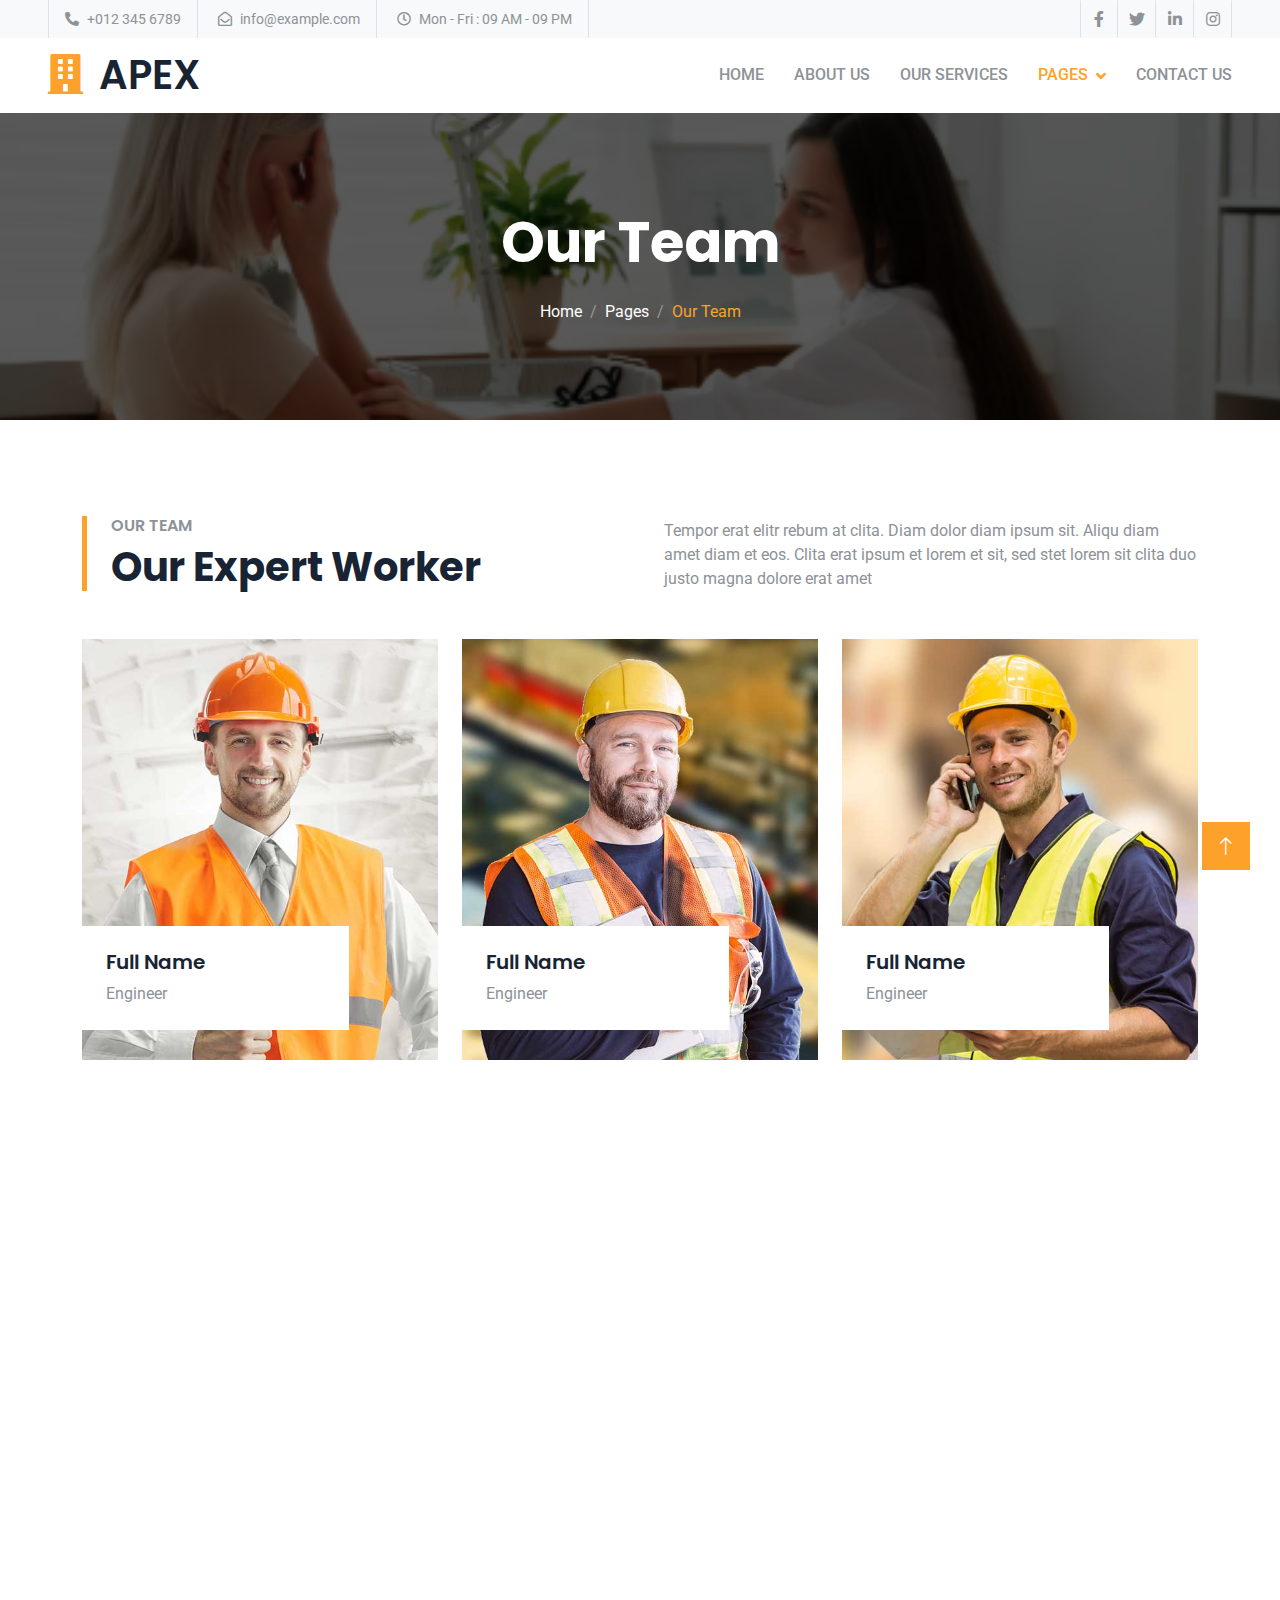
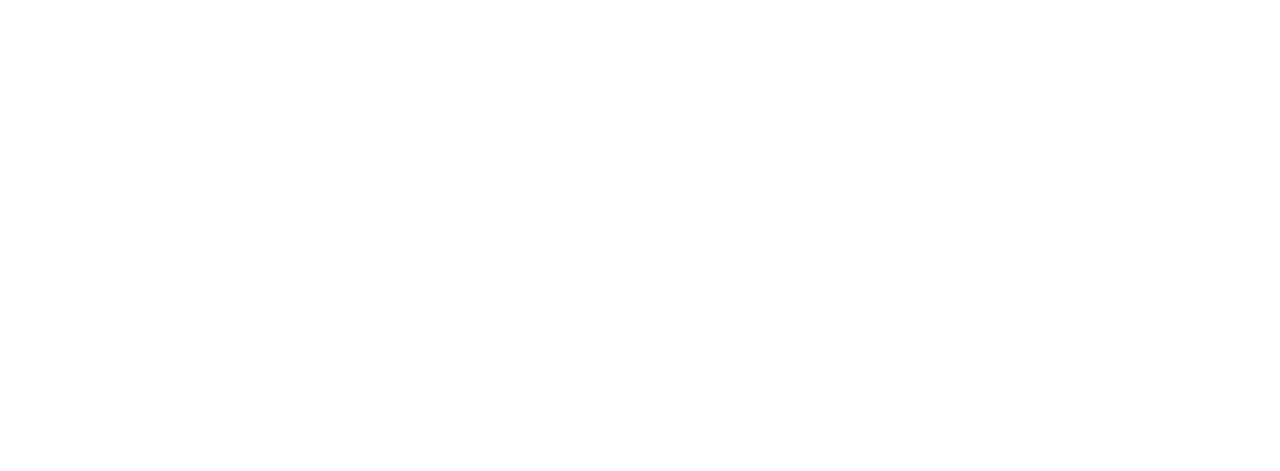
<file: team.html>
<!DOCTYPE html>
<html lang="en">
  <head>
    <meta charset="utf-8" />
    <title>Apex - Home Repair Website Template</title>
    <meta content="width=device-width, initial-scale=1.0" name="viewport" />
    <meta content="" name="keywords" />
    <meta content="" name="description" />

    <!-- Favicon -->
    <link href="img/favicon.ico" rel="icon" />

    <!-- Google Web Fonts -->
    <link rel="preconnect" href="https://fonts.googleapis.com" />
    <link rel="preconnect" href="https://fonts.gstatic.com" crossorigin />
    <link
      href="https://fonts.googleapis.com/css2?family=Roboto:wght@400;500&family=Poppins:wght@600;700&display=swap"
      rel="stylesheet"
    />

    <!-- Icon Font Stylesheet -->
    <link
      href="https://cdnjs.cloudflare.com/ajax/libs/font-awesome/5.10.0/css/all.min.css"
      rel="stylesheet"
    />
    <link
      href="https://cdn.jsdelivr.net/npm/bootstrap-icons@1.4.1/font/bootstrap-icons.css"
      rel="stylesheet"
    />

    <!-- Libraries Stylesheet -->
    <link href="lib/animate/animate.min.css" rel="stylesheet" />
    <link href="lib/owlcarousel/assets/owl.carousel.min.css" rel="stylesheet" />

    <!-- Customized Bootstrap Stylesheet -->
    <link href="css/bootstrap.min.css" rel="stylesheet" />

    <!-- Template Stylesheet -->
    <link href="css/style.css" rel="stylesheet" />
  </head>

  <body>
    <!-- Spinner Start -->
    <div
      id="spinner"
      class="show bg-white position-fixed translate-middle w-100 vh-100 top-50 start-50 d-flex align-items-center justify-content-center"
    >
      <div class="spinner-grow text-primary" role="status"></div>
    </div>
    <!-- Spinner End -->

    <!-- Topbar Start -->
    <div class="container-fluid bg-light p-0">
      <div class="row gx-0 d-none d-lg-flex">
        <div class="col-lg-7 px-5 text-start">
          <div
            class="h-100 d-inline-flex align-items-center border-start border-end px-3"
          >
            <small class="fa fa-phone-alt me-2"></small>
            <small>+012 345 6789</small>
          </div>
          <div class="h-100 d-inline-flex align-items-center border-end px-3">
            <small class="far fa-envelope-open me-2"></small>
            <small>info@example.com</small>
          </div>
          <div class="h-100 d-inline-flex align-items-center border-end px-3">
            <small class="far fa-clock me-2"></small>
            <small>Mon - Fri : 09 AM - 09 PM</small>
          </div>
        </div>
        <div class="col-lg-5 px-5 text-end">
          <div class="h-100 d-inline-flex align-items-center">
            <a class="btn btn-square border-end border-start" href=""
              ><i class="fab fa-facebook-f"></i
            ></a>
            <a class="btn btn-square border-end" href=""
              ><i class="fab fa-twitter"></i
            ></a>
            <a class="btn btn-square border-end" href=""
              ><i class="fab fa-linkedin-in"></i
            ></a>
            <a class="btn btn-square border-end" href=""
              ><i class="fab fa-instagram"></i
            ></a>
          </div>
        </div>
      </div>
    </div>
    <!-- Topbar End -->

    <!-- Navbar Start -->
    <nav
      class="navbar navbar-expand-lg bg-white navbar-light sticky-top px-4 px-lg-5 py-lg-0"
    >
      <a href="index.html" class="navbar-brand d-flex align-items-center">
        <h1 class="m-0">
          <i class="fa fa-building text-primary me-3"></i>APEX
        </h1>
      </a>
      <button
        type="button"
        class="navbar-toggler"
        data-bs-toggle="collapse"
        data-bs-target="#navbarCollapse"
      >
        <span class="navbar-toggler-icon"></span>
      </button>
      <div class="collapse navbar-collapse" id="navbarCollapse">
        <div class="navbar-nav ms-auto py-3 py-lg-0">
          <a href="index.html" class="nav-item nav-link">Home</a>
          <a href="about.html" class="nav-item nav-link">About Us</a>
          <a href="service.html" class="nav-item nav-link">Our Services</a>
          <div class="nav-item dropdown">
            <a
              href="#"
              class="nav-link dropdown-toggle active"
              data-bs-toggle="dropdown"
              >Pages</a
            >
            <div class="dropdown-menu bg-light m-0">
              <a href="feature.html" class="dropdown-item">Features</a>
              <a href="appointment.html" class="dropdown-item">Appointment</a>
              <a href="team.html" class="dropdown-item active">Our Team</a>
              <a href="testimonial.html" class="dropdown-item">Testimonial</a>
              <a href="404.html" class="dropdown-item">404 Page</a>
            </div>
          </div>
          <a href="contact.html" class="nav-item nav-link">Contact Us</a>
        </div>
      </div>
    </nav>
    <!-- Navbar End -->

    <!-- Page Header Start -->
    <div
      class="container-fluid page-header py-5 mb-5 wow fadeIn"
      data-wow-delay="0.1s"
    >
      <div class="container text-center py-5">
        <h1 class="display-4 text-white animated slideInDown mb-4">Our Team</h1>
        <nav aria-label="breadcrumb animated slideInDown">
          <ol class="breadcrumb justify-content-center mb-0">
            <li class="breadcrumb-item">
              <a class="text-white" href="#">Home</a>
            </li>
            <li class="breadcrumb-item">
              <a class="text-white" href="#">Pages</a>
            </li>
            <li class="breadcrumb-item text-primary active" aria-current="page">
              Our Team
            </li>
          </ol>
        </nav>
      </div>
    </div>
    <!-- Page Header End -->

    <!-- Team Start -->
    <div class="container-xxl py-5">
      <div class="container">
        <div class="row g-5 align-items-end mb-5">
          <div class="col-lg-6 wow fadeInUp" data-wow-delay="0.1s">
            <div class="border-start border-5 border-primary ps-4">
              <h6 class="text-body text-uppercase mb-2">Our Team</h6>
              <h1 class="display-6 mb-0">Our Expert Worker</h1>
            </div>
          </div>
          <div class="col-lg-6 wow fadeInUp" data-wow-delay="0.3s">
            <p class="mb-0">
              Tempor erat elitr rebum at clita. Diam dolor diam ipsum sit. Aliqu
              diam amet diam et eos. Clita erat ipsum et lorem et sit, sed stet
              lorem sit clita duo justo magna dolore erat amet
            </p>
          </div>
        </div>
        <div class="row g-4">
          <div class="col-lg-4 col-md-6 wow fadeInUp" data-wow-delay="0.1s">
            <div class="team-item position-relative">
              <img class="img-fluid" src="img/team-1.jpg" alt="" />
              <div class="team-text bg-white p-4">
                <h5>Full Name</h5>
                <span>Engineer</span>
              </div>
            </div>
          </div>
          <div class="col-lg-4 col-md-6 wow fadeInUp" data-wow-delay="0.3s">
            <div class="team-item position-relative">
              <img class="img-fluid" src="img/team-2.jpg" alt="" />
              <div class="team-text bg-white p-4">
                <h5>Full Name</h5>
                <span>Engineer</span>
              </div>
            </div>
          </div>
          <div class="col-lg-4 col-md-6 wow fadeInUp" data-wow-delay="0.5s">
            <div class="team-item position-relative">
              <img class="img-fluid" src="img/team-3.jpg" alt="" />
              <div class="team-text bg-white p-4">
                <h5>Full Name</h5>
                <span>Engineer</span>
              </div>
            </div>
          </div>
          <div class="col-lg-4 col-md-6 wow fadeInUp" data-wow-delay="0.1s">
            <div class="team-item position-relative">
              <img class="img-fluid" src="img/team-2.jpg" alt="" />
              <div class="team-text bg-white p-4">
                <h5>Full Name</h5>
                <span>Engineer</span>
              </div>
            </div>
          </div>
          <div class="col-lg-4 col-md-6 wow fadeInUp" data-wow-delay="0.3s">
            <div class="team-item position-relative">
              <img class="img-fluid" src="img/team-3.jpg" alt="" />
              <div class="team-text bg-white p-4">
                <h5>Full Name</h5>
                <span>Engineer</span>
              </div>
            </div>
          </div>
          <div class="col-lg-4 col-md-6 wow fadeInUp" data-wow-delay="0.5s">
            <div class="team-item position-relative">
              <img class="img-fluid" src="img/team-1.jpg" alt="" />
              <div class="team-text bg-white p-4">
                <h5>Full Name</h5>
                <span>Engineer</span>
              </div>
            </div>
          </div>
        </div>
      </div>
    </div>
    <!-- Team End -->

    <!-- Footer Start -->
    <div
      class="container-fluid bg-dark footer mt-5 pt-5 wow fadeIn"
      data-wow-delay="0.1s"
    >
      <div class="container py-5">
        <div class="row g-5">
          <div class="col-lg-3 col-md-6">
            <h1 class="text-white mb-4">
              <i class="fa fa-building text-primary me-3"></i>APEX
            </h1>
            <p>
              Diam dolor diam ipsum sit. Aliqu diam amet diam et eos. Clita erat
              ipsum et lorem et sit, sed stet lorem sit clita
            </p>
            <div class="d-flex pt-2">
              <a class="btn btn-square btn-outline-primary me-1" href=""
                ><i class="fab fa-twitter"></i
              ></a>
              <a class="btn btn-square btn-outline-primary me-1" href=""
                ><i class="fab fa-facebook-f"></i
              ></a>
              <a class="btn btn-square btn-outline-primary me-1" href=""
                ><i class="fab fa-youtube"></i
              ></a>
              <a class="btn btn-square btn-outline-primary me-0" href=""
                ><i class="fab fa-linkedin-in"></i
              ></a>
            </div>
          </div>
          <div class="col-lg-3 col-md-6">
            <h4 class="text-light mb-4">Address</h4>
            <p>
              <i class="fa fa-map-marker-alt me-3"></i>123 Street, New York, USA
            </p>
            <p><i class="fa fa-phone-alt me-3"></i>+012 345 67890</p>
            <p><i class="fa fa-envelope me-3"></i>info@example.com</p>
          </div>
          <div class="col-lg-3 col-md-6">
            <h4 class="text-light mb-4">Quick Links</h4>
            <a class="btn btn-link" href="">About Us</a>
            <a class="btn btn-link" href="">Contact Us</a>
            <a class="btn btn-link" href="">Our Services</a>
            <a class="btn btn-link" href="">Terms & Condition</a>
            <a class="btn btn-link" href="">Support</a>
          </div>
          <div class="col-lg-3 col-md-6">
            <h4 class="text-light mb-4">Newsletter</h4>
            <p>Dolor amet sit justo amet elitr clita ipsum elitr est.</p>
            <div class="position-relative mx-auto" style="max-width: 400px">
              <input
                class="form-control bg-transparent w-100 py-3 ps-4 pe-5"
                type="text"
                placeholder="Your email"
              />
              <button
                type="button"
                class="btn btn-primary py-2 position-absolute top-0 end-0 mt-2 me-2"
              >
                SignUp
              </button>
            </div>
          </div>
        </div>
      </div>
      <div class="container-fluid copyright">
        <div class="container">
          <div class="row">
            <div class="col-md-6 text-center text-md-start mb-3 mb-md-0">
              &copy; <a href="#">Your Site Name</a>, All Right Reserved.
            </div>
            <div class="col-md-6 text-center text-md-end">
              <!--/*** This template is free as long as you keep the footer author’s credit link/attribution link/backlink. If you'd like to use the template without the footer author’s credit link/attribution link/backlink, you can purchase the Credit Removal License from "https://htmlcodex.com/credit-removal". Thank you for your support. ***/-->
              Designed By <a href="https://htmlcodex.com">HTML Codex</a>
              <br />Distributed By:
              <a href="https://themewagon.com" target="_blank">ThemeWagon</a>
            </div>
          </div>
        </div>
      </div>
    </div>
    <!-- Footer End -->

    <!-- Back to Top -->
    <a href="#" class="btn btn-lg btn-primary btn-lg-square back-to-top"
      ><i class="bi bi-arrow-up"></i
    ></a>

    <!-- JavaScript Libraries -->
    <script src="https://code.jquery.com/jquery-3.4.1.min.js"></script>
    <script src="https://cdn.jsdelivr.net/npm/bootstrap@5.0.0/dist/js/bootstrap.bundle.min.js"></script>
    <script src="lib/wow/wow.min.js"></script>
    <script src="lib/easing/easing.min.js"></script>
    <script src="lib/waypoints/waypoints.min.js"></script>
    <script src="lib/owlcarousel/owl.carousel.min.js"></script>

    <!-- Template Javascript -->
    <script src="js/main.js"></script>
  </body>
</html>
</file>
<file: css/style.css>
/********** Template CSS **********/
:root {
    --primary: #FDA12B;
    --secondary: #8D9297;
    --light: #F8F9FA;
    --dark: #182333;
}

.back-to-top {
    position: fixed;
    display: none;
    right: 30px;
    bottom: 30px;
    z-index: 99;
}


/*** Spinner ***/
#spinner {
    opacity: 0;
    visibility: hidden;
    transition: opacity .5s ease-out, visibility 0s linear .5s;
    z-index: 99999;
}

#spinner.show {
    transition: opacity .5s ease-out, visibility 0s linear 0s;
    visibility: visible;
    opacity: 1;
}


/*** Button ***/
.btn {
    font-weight: 500;
    transition: .5s;
}

.btn.btn-primary,
.btn.btn-outline-primary:hover {
    color: #FFFFFF;
}

.btn-square {
    width: 38px;
    height: 38px;
}

.btn-sm-square {
    width: 32px;
    height: 32px;
}

.btn-lg-square {
    width: 48px;
    height: 48px;
}

.btn-square,
.btn-sm-square,
.btn-lg-square {
    padding: 0;
    display: flex;
    align-items: center;
    justify-content: center;
    font-weight: normal;
}


/*** Navbar ***/
.navbar.sticky-top {
    top: -100px;
    transition: .5s;
}

.navbar .navbar-nav .nav-link {
    margin-left: 30px;
    padding: 25px 0;
    color: var(--secondary);
    font-weight: 500;
    text-transform: uppercase;
    outline: none;
}

.navbar .navbar-nav .nav-link:hover,
.navbar .navbar-nav .nav-link.active {
    color: var(--primary);
}

.navbar .dropdown-toggle::after {
    border: none;
    content: "\f107";
    font-family: "Font Awesome 5 Free";
    font-weight: 900;
    vertical-align: middle;
    margin-left: 8px;
}

@media (max-width: 991.98px) {
    .navbar .navbar-nav .nav-link {
        margin-left: 0;
        padding: 10px 0;
    }

    .navbar .navbar-nav {
        margin-top: 25px;
        border-top: 1px solid #EEEEEE;
    }
}

@media (min-width: 992px) {
    .navbar .nav-item .dropdown-menu {
        display: block;
        border: none;
        margin-top: 0;
        top: 150%;
        right: 0;
        opacity: 0;
        visibility: hidden;
        transition: .5s;
    }

    .navbar .nav-item:hover .dropdown-menu {
        top: 100%;
        visibility: visible;
        transition: .5s;
        opacity: 1;
    }
}


/*** Header ***/
.carousel-caption {
    top: 0;
    left: 0;
    right: 0;
    bottom: 0;
    display: flex;
    align-items: center;
    text-align: start;
    background: rgba(0, 0, 0, .65);
    z-index: 1;
}

.carousel-control-prev,
.carousel-control-next {
    width: 15%;
}

.carousel-control-prev-icon,
.carousel-control-next-icon {
    width: 4rem;
    height: 4rem;
    background-color: var(--dark);
    border: 15px solid var(--dark);
    border-radius: 50px;
}

.carousel-caption .breadcrumb-item+.breadcrumb-item::before {
    content: "\f111";
    font-family: "Font Awesome 5 Free";
    font-weight: 900;
    color: var(--primary);
}

@media (max-width: 768px) {
    #header-carousel .carousel-item {
        position: relative;
        min-height: 450px;
    }

    #header-carousel .carousel-item img {
        position: absolute;
        width: 100%;
        height: 100%;
        object-fit: cover;
    }

    .carousel-control-prev-icon,
    .carousel-control-next-icon {
        width: 3rem;
        height: 3rem;
        border-width: 12px;
    }
}

.page-header {
    background: linear-gradient(rgba(0, 0, 0, .65), rgba(0, 0, 0, .65)), url(../images/PP.PNG) center center no-repeat;
    background-size: cover;
}

.page-header .breadcrumb-item+.breadcrumb-item::before {
    color: #999999;
}


/*** Facts ***/
.facts-overlay {
    position: absolute;
    padding: 30px;
    width: 100%;
    height: 100%;
    top: 0;
    left: 0;
    display: flex;
    flex-direction: column;
    justify-content: center;
    background: rgba(0, 0, 0, .65);
}

.facts-overlay h1 {
    font-size: 120px;
    color: transparent;
    -webkit-text-stroke: 2px var(--primary);
}

.facts-overlay a:hover {
    color: var(--primary) !important;
}


/*** Service ***/
.service-text::before {
    position: absolute;
    content: "";
    width: 100%;
    height: 0;
    top: 0;
    left: 0;
    background: var(--primary);
    opacity: 0;
    transition: .5s;
}

.service-item:hover .service-text::before {
    height: 100%;
    opacity: 1;
}

.service-text * {
    position: relative;
    transition: .5s;
    z-index: 1;
}

.service-item:hover .service-text * {
    color: #FFFFFF !important;
}


/*** Appointment ***/
.appointment {
    background: linear-gradient(rgba(0, 0, 0, .65), rgba(0, 0, 0, .65)), url(../images/PP.PNG) center center no-repeat;
    background-size: cover;
}


/*** Team ***/
.team-text {
    position: absolute;
    width: 75%;
    bottom: 30px;
    left: 0;
    transition: .5s;
}

.team-item:hover .team-text {
    width: 100%;
}

.team-text * {
    transition: .5s;
}

.team-item:hover .team-text * {
    letter-spacing: 2px;
}


/*** Testimonial ***/
.testimonial-carousel .owl-item img {
    width: 100px;
    height: 100px;
}

.testimonial-carousel .owl-nav {
    margin-top: 30px;
    display: flex;
    justify-content: start;
}

.testimonial-carousel .owl-nav .owl-prev,
.testimonial-carousel .owl-nav .owl-next {
    margin-right: 15px;
    width: 50px;
    height: 50px;
    display: flex;
    align-items: center;
    justify-content: center;
    color: var(--dark);
    border: 2px solid var(--primary);
    border-radius: 50px;
    font-size: 18px;
    transition: .5s;
}

.testimonial-carousel .owl-nav .owl-prev:hover,
.testimonial-carousel .owl-nav .owl-next:hover {
    color: #FFFFFF;
    background: var(--primary);
}


/*** Footer ***/
.footer {
    color: #999999;
}

.footer .btn.btn-link {
    display: block;
    margin-bottom: 5px;
    padding: 0;
    text-align: left;
    color: #999999;
    font-weight: normal;
    text-transform: capitalize;
    transition: .3s;
}

.footer .btn.btn-link::before {
    position: relative;
    content: "\f105";
    font-family: "Font Awesome 5 Free";
    font-weight: 900;
    color: #999999;
    margin-right: 10px;
}

.footer .btn.btn-link:hover {
    color: var(--light);
    letter-spacing: 1px;
    box-shadow: none;
}

.footer .copyright {
    padding: 25px 0;
    font-size: 15px;
    border-top: 1px solid rgba(256, 256, 256, .1);
}

.footer .copyright a {
    color: var(--light);
}

.footer .copyright a:hover {
    color: var(--primary);
}
</file>
